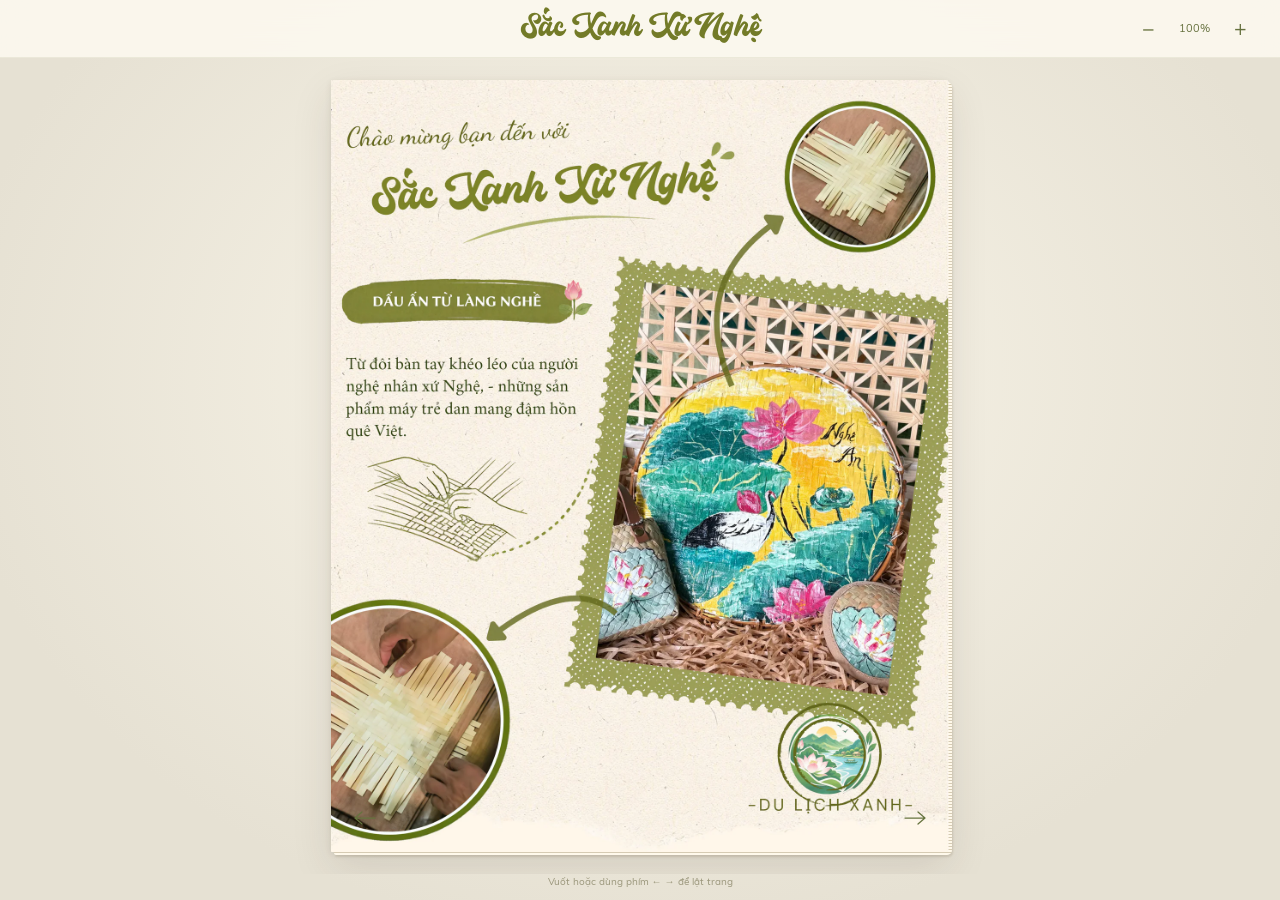
<file: index.html>
<!doctype html>
<html lang="vi">
<head>
  <meta charset="utf-8">
  <meta name="viewport" content="width=device-width, initial-scale=1">
  <meta name="description" content="Sắc Xanh Xứ Nghệ — từ đôi bàn tay người nghệ nhân, những món quà mây tre đan kể chuyện Làng Sen, Cửa Lò, Sông Lam, ví, giặm Nghệ Tĩnh và đồi chè Thanh Chương.">
  <meta name="theme-color" content="#fff7e9">
  <title>Sắc Xanh Xứ Nghệ · Du lịch xanh</title>
  <script>document.documentElement.classList.add("js");</script>
  <link rel="preload" href="assets/fonts/capitaly-script-regular.woff2" as="font" type="font/woff2" crossorigin>
  <link rel="stylesheet" href="fonts.css">
  <link rel="stylesheet" href="styles.css">
  <link rel="stylesheet" href="book.css">
  <script src="script.js" defer></script>
</head>
<body id="dau-trang">
  <a class="skip-link" href="#noi-dung">Đến nội dung</a>
  <header class="site-header">
    <a class="brand" href="#gioi-thieu">Sắc Xanh Xứ Nghệ</a>
    <div class="reader-tools" hidden aria-label="Tỷ lệ hiển thị trang">
      <button id="zoom-out" type="button" aria-label="Thu nhỏ" title="Thu nhỏ">−</button>
      <button id="zoom-reset" type="button" aria-label="Vừa trang" title="Vừa trang"><span id="zoom-level">100%</span></button>
      <button id="zoom-in" type="button" aria-label="Phóng to" title="Phóng to">+</button>
    </div>
  </header>

  <main id="noi-dung" tabindex="-1" aria-label="Sổ tay Sắc Xanh Xứ Nghệ">
    <div class="book-stage" id="book-stage">
      <div class="book-shell">
        <div class="book-pages">
    <section class="chapter" id="gioi-thieu" aria-labelledby="gioi-thieu-title">
      <h1 class="sr-only" id="gioi-thieu-title">Sắc Xanh Xứ Nghệ</h1>
      <img class="chapter-image" src="assets/pages/gioi-thieu.webp?v=8f2fc9e49fa2" width="1440" height="1800" loading="lazy" decoding="async" fetchpriority="high" alt="Giới thiệu bộ sưu tập mây tre đan Sắc Xanh Xứ Nghệ.">
      <div class="page-transcript sr-only"><p>Từ đôi bàn tay khéo léo của người nghệ nhân xứ Nghệ, - những sản phẩm máy trẻ dan mang đậm hồn quê Việt.</p></div>
    </section>

    <section class="chapter" id="lang-sen" aria-labelledby="lang-sen-title">
      <h2 class="sr-only" id="lang-sen-title">Làng Sen quê Bác</h2>
      <img class="chapter-image" src="assets/pages/lang-sen.webp?v=18ce8269ab4f" width="1440" height="1800" loading="lazy" decoding="async" alt="Bộ quà Làng Sen Kim Liên, chân dung Bác Hồ và hoa sen.">
      <div class="page-transcript sr-only"><p>Giữa những dấu ấn làm nên bản sắc xứ Nghệ, Làng Sen Kim Liên luôn giữ một vị trí đặc biệt. Đây là quê hương Chủ tịch Hồ Chí Minh, nơi lưu giữ những ký ức về tuổi thơ của Người và những giá trị truyền thống đã trở thành niềm tự hào của dân tộc Việt Nam. Với hình ảnh những nếp nhà tranh giản dị, hàng tre xanh và ao sen thân thuộc, Làng Sen đã trở thành biểu tượng của một miền quê giàu truyền thống, gắn liền với tình yêu quê hương, đất nước và lòng kính trọng dành cho vị lãnh tụ kính yêu. Lấy cảm hứng từ ý nghĩa đặc biệt đó, Làng Sen Quê Bác được lựa chọn làm một trong những chủ đề của bộ sưu tập Sắc Xanh Xứ Nghệ. Câu chuyện về quê hương Chủ tịch Hồ Chí Minh được chuyển tải vào món quà lưu niệm, giúp những giá trị lịch sử trở nên gần gũi hơn với đời sống thường ngày. Thay vì chỉ dừng lại ở việc tham quan và tìm hiểu một địa danh, du khách có thể mang theo một kỷ niệm gắn với vùng đất mình đã đặt chân đến, đồng thời chia sẻ câu chuyện ý nghĩa ấy với gia đình, bạn bè và những người thân yêu.Thông qua Làng Sen Quê Bác, bộ sưu tập Sắc Xanh Xứ Nghệ mong muốn đưa câu chuyện về quê hương của Người đến gần hơn với du khách, đặc biệt là những người trẻ. Mỗi món quà được mang đi từ Nghệ An sẽ trở thành một cách lưu giữ kỷ niệm, một câu chuyện để kể và một dấu ấn để nhớ về vùng đất này. Bởi giá trị của một món quà lưu niệm không chỉ nằm ở hình thức hay công dụng, mà còn ở những điều ý nghĩa được gửi đến người nhận. Với Làng Sen, đó là tình yêu quê hương, lòng biết ơn và niềm tự hào về một vùng đất đã góp phần làm nên những dấu ấn không thể phai mờ trong lịch sử dân tộc.</p></div>
    </section>

    <section class="chapter" id="cua-lo" aria-labelledby="cua-lo-title">
      <h2 class="sr-only" id="cua-lo-title">Cửa Lò bến nhớ</h2>
      <img class="chapter-image" src="assets/pages/cua-lo.webp?v=8f9869d5c762" width="1440" height="1800" loading="lazy" decoding="async" alt="Bộ quà Biển Cửa Lò trên nền nước biển và giấy màu kem.">
      <div class="page-transcript sr-only"><p>Biển Cửa Lò không chỉ được biết đến bởi bãi cát dài, làn nước trong xanh và vẻ đẹp khoáng đạt của thiên nhiên mà còn bởi nhịp sống bình dị của những con người gắn bó với biển. Qua những chuyến thuyền vươn khơi, hoạt động đánh bắt hải sản và nhịp sinh hoạt của cư dân ven biển, Cửa Lò mang trong mình nét đặc trưng của một vùng biển giàu sức sống. Trải qua thời gian, Cửa Lò đã trở thành một phần trong ký ức của nhiều người, từ những cư dân sinh sống lâu đời bên biển đến những du khách từng có . dịp đặt chân đến nơi đây. Mỗi người có thể lưu giữ một ấn tượng khác nhau về vùng biển này, nhưng tất cả đều góp phần tạo nên hình ảnh một Cửa Lò vừa sôi động, vừa bình dị và gần gũi. Chính những nét đẹp ấy đã trở thành nguồn cảm hứng để hình thành chủ đề Cửa Lò Bến Nhớ trong bộ sưu tập quà lưu niệm Sắc Xanh Xứ Nghệ. Tên gọi Cửa Lò Bến Nhớ mang ý nghĩa về sự gắn bó và lưu luyến đối với một miền biển đã từng ghé qua. Trong bộ sưu tập Sắc Xanh Xứ Nghệ, chủ đề này không chỉ góp thêm sắc màu của biển vào bức tranh quê hương Nghệ An mà còn lưu giữ một nét văn hóa đặc trưng của miền đất ven biển.</p></div>
    </section>

    <section class="chapter" id="song-lam" aria-labelledby="song-lam-title">
      <h2 class="sr-only" id="song-lam-title">Dấu ấn Sông Lam</h2>
      <img class="chapter-image" src="assets/pages/song-lam.webp?v=38f913f8272a" width="1440" height="1800" loading="lazy" decoding="async" alt="Bộ quà Sông Lam cùng núi, thuyền và hoa văn trống đồng.">
      <div class="page-transcript sr-only"><p>Trên dải đất Nghệ An, sông Lam không chỉ là một dòng sông gắn liền với cảnh quan thiên nhiên mà còn là biểu tượng thân thuộc trong đời sống và tâm thức của người dân xứ Nghệ. Dòng sông bắt nguồn từ núi rừng, chảy qua những miền quê, bồi đắp phù sa cho ruộng đồng và nuôi dưỡng cuộc sống của bao thế hệ. Qua năm tháng, sông Lam đã chứng kiến những đổi thay của quê hương, gắn bó với hoạt động lao động, sinh hoạt và những kỷ niệm bình dị của người dân hai bên bờ. Bởi vậy, đối với nhiều người, sông Lam không đơn thuần là một địa danh mà còn là hình ảnh đại diện cho quê hương, nơi lưu giữ những tình cảm thân thương và ký ức khó phai.Điều làm nên ý nghĩa đặc biệt của sông Lam chính là sự gắn bó bền chặt giữa dòng sông với con người và văn hóa xứ Nghệ. Dòng nước ấy đã đi vào lời ca, câu chuyện dân gian và đời sống thường ngày, trở thành một phần trong ký ức của những người sinh ra và lớn lên trên mảnh đất này. Dù cuộc sống có nhiều đổi thay, sông Lam vẫn giữ vị trí riêng trong lòng người dân Nghệ An, gợi nhắc về quê nhà, về những năm tháng gắn bó và tình cảm dành cho nơi mình thuộc về. Chính sự gần gũi ấy đã khiến dòng sông trở thành một trong những biểu tượng tiêu biểu khi nhắc đến bản sắc xứ Nghệ.Từ tình cảm và ý nghĩa đó, Dấu ấn sông Lam ra đời như một món quà lưu niệm mang câu chuyện về dòng sông quê hương đến gần hơn với du khách. Không chỉ lưu lại kỷ niệm về một chuyến đi, món quà còn giúp người nhận hiểu thêm về một biểu tượng văn hóa của Nghệ An và tình cảm sâu nặng của người dân dành cho quê hương.</p></div>
    </section>

    <section class="chapter" id="vi-giam" aria-labelledby="vi-giam-title">
      <h2 class="sr-only" id="vi-giam-title">Ví Dặm tình ca</h2>
      <img class="chapter-image" src="assets/pages/vi-giam.webp?v=b8a3b7caf146" width="1440" height="1800" loading="lazy" decoding="async" alt="Bộ quà Ví Dặm, nốt nhạc và hoa trên nền giấy xanh.">
      <div class="page-transcript sr-only"><p>Trong đời sống văn hóa của người dân Nghệ An và Hà Tĩnh, dân ca Ví, Dặm từ lâu đã trở thành một nét đẹp không thể tách rời. Những câu hát mộc mạc được cất lên trong lao động, sinh hoạt và những dịp gặp gỡ đã thể hiện tâm hồn chân thành, tình cảm sâu nặng cùng cách ứng xử giàu nghĩa tình của con người xứ Nghệ. Qua lời ca, người dân gửi gắm tình yêu quê hương, tình cảm gia đình, tình yêu đôi lứa và những tâm tư trong cuộc sống thường ngày. Không cầu kỳ về ngôn từ hay giai điệu, Ví, Dặm chinh phục người nghe bằng sự gần gũi, sâu lắng và nét riêng khó trộn lẫn. Lấy cảm hứng từ di sản văn hóa đặc biệt ấy, Ví, Dặm Tình Ca được hình thành như một món quà lưu niệm mang theo âm hưởng và tình cảm của quê hương Nghệ An. Nếu lời ca được lưu truyền qua giọng hát thì câu chuyện về Ví, Dặm có thể tiếp tục đến với nhiều người qua những món quà gần gũi trong cuộc sống. Đây cũng là cách đưa một di sản văn hóa đến gần hơn với du khách, đặc biệt là thế hệ trẻ, để những người chưa có dịp tìm hiểu có thể biết đến và thêm yêu nét đẹp nghệ thuật dân gian của quê hương.Ví, Dặm Tình Ca mang thông điệp về sự trân trọng và tiếp nối những giá trị văn hóa truyền thống. Mỗi món quà không chỉ lưu giữ kỷ niệm về vùng đất Nghệ An mà còn góp phần kể tiếp câu chuyện về những làn điệu dân ca đã nuôi dưỡng tâm hồn bao thế hệ người dân xứ Nghệ. Để dù ở bất cứ nơi đâu, tiếng hát quê hương vẫn luôn được nhớ đến, gìn giữ và ngânvang trong đời sống hôm nay</p></div>
    </section>

    <section class="chapter" id="thanh-chuong" aria-labelledby="thanh-chuong-title">
      <h2 class="sr-only" id="thanh-chuong-title">Đồi chè Thanh Chương</h2>
      <img class="chapter-image" src="assets/pages/thanh-chuong.webp" width="1440" height="1800" loading="lazy" decoding="async" alt="Đồi chè Thanh Chương với núi xanh, tách trà và bộ quà mây tre đan trên nền cảnh đồi chè.">
      <div class="page-transcript sr-only"><p>Giữa vùng đất Nghệ An đầy nắng gió, những đồi chè xanh trải dài trên các hòn đảo nhỏ giữa lòng hồ Cầu Cau, Thanh Chương đã tạo nên một cảnh quan đặc trưng, vừa khoáng đạt vừa yên bình. Những đồi chè không chỉ mang đến vẻ đẹp riêng cho vùng đất này mà còn gắn liền với hoạt động sản xuất và sinh kế của người dân địa phương. Đằng sau mỗi mùa chè là sự cần cù, kinh nghiệm canh tác và quá trình lao động bền bỉ của người trồng chè. Chính sự gắn bó giữa con người với đất đai đã góp phần tạo nên hương vị chè đặc trưng, đồng thời làm nên nét riêng trong đời sống kinh tế và văn hóa của Thanh Chương.</p>
          <p>Hương chè Thanh Chương được lấy cảm hứng từ giá trị cảnh quan và nông nghiệp đặc trưng ấy. Bộ sản phẩm hướng đến việc giới thiệu một vùng đất không chỉ có vẻ đẹp thiên nhiên mà còn có những sản phẩm nông nghiệp gắn bó mật thiết với cuộc sống người dân. Qua đó, hình ảnh đồi chè Thanh Chương được gửi gắm trong một món quà lưu niệm mang dấu ấn địa phương, giúp du khách hiểu thêm về thành quả lao động và những giá trị được tạo nên từ chính mảnh đất này.</p>
          <p>Không đơn thuần là món quà lưu giữ kỷ niệm về một điểm đến, Hương chè Thanh Chương còn truyền tải thông điệp trân trọng thiên nhiên, người lao động và những sản vật quê hương. Sản phẩm góp phần đưa hình ảnh vùng chè đến gần hơn với du khách, đồng thời mở ra cách giới thiệu nông sản địa phương thông qua các sản phẩm quà tặng du lịch. Mỗi món quà vì thế không chỉ gợi nhớ về một vùng đất xanh mà còn mang theo câu chuyện về sự cần cù, tình yêu lao động và giá trị quê hương được tạo dựng qua nhiều thế hệ.</p></div>
    </section>
        </div>
        <div class="book-page-controls" hidden>
          <button class="page-arrow page-arrow-previous" id="previous-page" type="button" aria-label="Trang trước" title="Trang trước"><svg width="28" height="20" viewBox="0 0 28 20" fill="none" aria-hidden="true"><path d="M24 10H4m7-6-7 6 7 6" stroke="currentColor" stroke-width="1.25" stroke-linecap="round" stroke-linejoin="round"/></svg></button>
          <button class="page-arrow page-arrow-next" id="next-page" type="button" aria-label="Trang sau" title="Trang sau"><svg width="28" height="20" viewBox="0 0 28 20" fill="none" aria-hidden="true"><path d="M4 10h20m-7-6 7 6-7 6" stroke="currentColor" stroke-width="1.25" stroke-linecap="round" stroke-linejoin="round"/></svg></button>
        </div>
      </div>
    </div>
    <p id="page-status" class="sr-only" role="status" aria-live="polite" aria-atomic="true"></p>
    <p class="reader-hint" hidden>Vuốt hoặc dùng phím ← → để lật trang</p>
  </main>
</body>
</html>
</file>
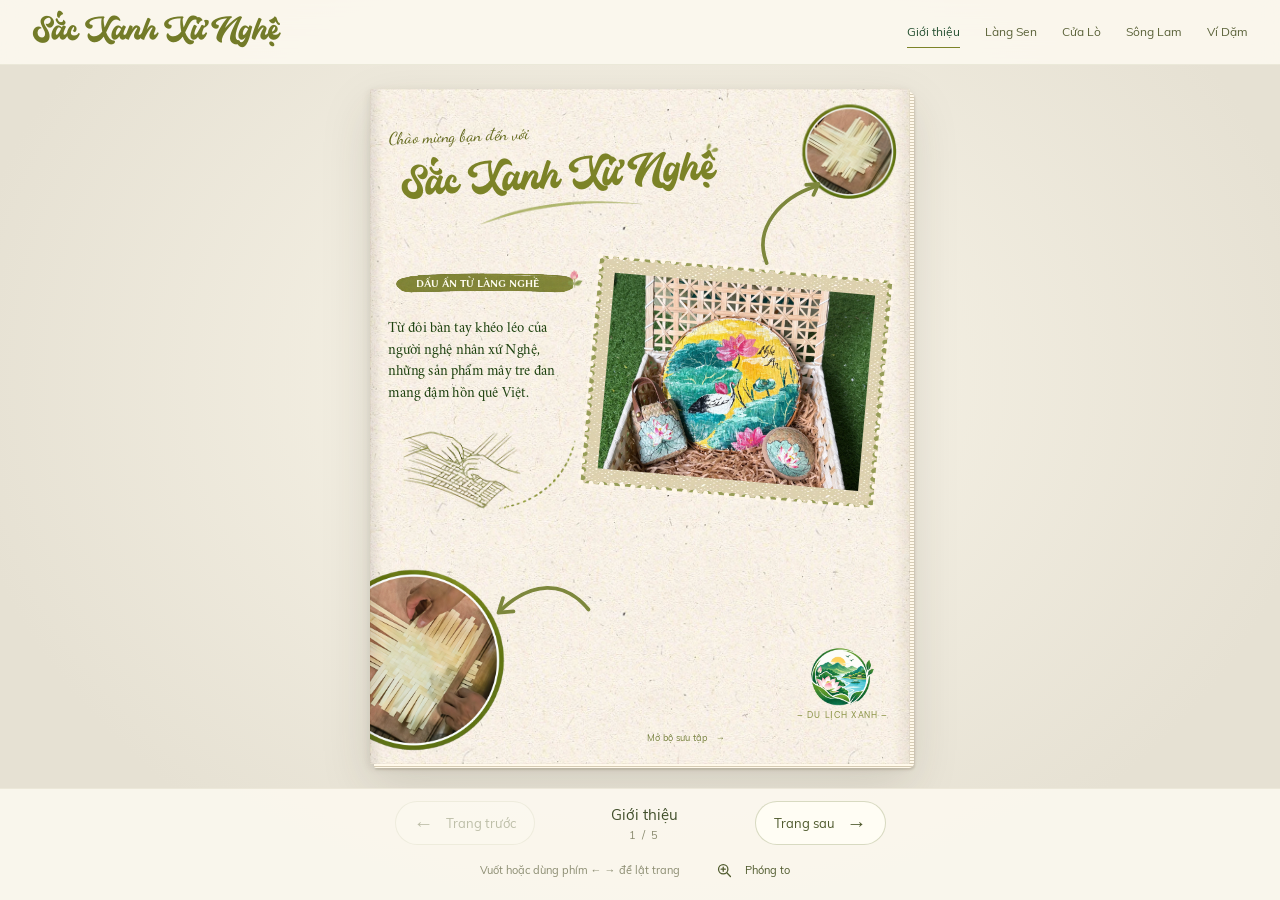
<file: qr-landing/index.html>
<!doctype html>
<html lang="vi">
<head>
  <meta charset="utf-8">
  <meta name="viewport" content="width=device-width, initial-scale=1">
  <meta name="description" content="Sắc Xanh Xứ Nghệ — từ đôi bàn tay người nghệ nhân, những món quà mây tre đan kể chuyện Làng Sen, Cửa Lò, Sông Lam và ví, giặm Nghệ Tĩnh.">
  <meta name="theme-color" content="#fff7e9">
  <title>Sắc Xanh Xứ Nghệ · Du lịch xanh</title>
  <link rel="preload" href="assets/fonts/capitaly-script-regular.woff2" as="font" type="font/woff2" crossorigin>
  <link rel="stylesheet" href="fonts.css">
  <link rel="stylesheet" href="styles.css">
  <link rel="stylesheet" href="book.css">
  <script src="script.js" defer></script>
</head>
<body id="dau-trang">
  <a class="skip-link" href="#noi-dung">Đến nội dung</a>
  <header class="site-header">
    <a class="brand" href="#gioi-thieu">Sắc Xanh Xứ Nghệ</a>
    <nav aria-label="Khám phá bộ sưu tập">
      <a href="#gioi-thieu">Giới thiệu</a>
      <a href="#lang-sen">Làng Sen</a>
      <a href="#cua-lo">Cửa Lò</a>
      <a href="#song-lam">Sông Lam</a>
      <a href="#vi-giam">Ví Dặm</a>
    </nav>
  </header>

  <main id="noi-dung" tabindex="-1" aria-label="Sổ tay Sắc Xanh Xứ Nghệ">
    <div class="book-stage" id="book-stage">
      <div class="book-shell">
        <div class="book-pages">
    <section class="chapter cover" id="gioi-thieu" aria-labelledby="tieu-de">
      <div class="cover-inner">
        <div class="cover-heading">
          <p class="welcome">Chào mừng bạn đến với</p>
          <h1 id="tieu-de">Sắc Xanh Xứ Nghệ<img class="title-leaves" src="assets/canva/MAHaEDpcleM.webp" alt="" aria-hidden="true" ></h1>
          <img class="title-underline" src="assets/canva/MAHaEOuDZXc.webp" alt="" aria-hidden="true" >
        </div>
        <img class="craft-circle craft-top" src="assets/canva/MAHaEHDceh4.webp" alt="Những nan tre được xếp đan thủ công"  >
        <svg class="curve-arrow arrow-top" viewBox="0 0 150 200" aria-hidden="true"><path d="M30 190C-5 114 55 45 128 17" fill="none" stroke="currentColor" stroke-width="8" stroke-linecap="round"/><path d="m107 15 27-4-10 25" fill="none" stroke="currentColor" stroke-width="8" stroke-linecap="round" stroke-linejoin="round"/></svg>
        <div class="cover-body">
          <div class="cover-copy">
            <h2 class="brush-title"><img class="" src="assets/canva/MAHaEA3vwfk.webp" alt="" aria-hidden="true" ><span>Dấu ấn từ làng nghề</span><img class="brush-lotus" src="assets/canva/MAHaEMy5ISM.webp" alt="" aria-hidden="true" ></h2>
            <p>Từ đôi bàn tay khéo léo của người nghệ nhân xứ Nghệ, những sản phẩm mây tre đan mang đậm hồn quê Việt.</p>
            <div class="weaving-drawing">
              <img class="weaving-hands" src="assets/canva/MAHaEOCz07c.webp" alt="" aria-hidden="true" >
              <img class="dotted-curve" src="assets/canva/MAHaEI7VfzY.webp" alt="" aria-hidden="true" >
            </div>
          </div>
          <figure class="cover-product">
            <div class="postage-frame"><img class="hero-photo" src="assets/canva/MAHaEPTW_1Y.webp" width="1600" height="1200" alt="Bộ quà mây tre đan vẽ hoa sen và chim trắng, gồm mẹt tre, túi và móc khóa" fetchpriority="high"></div>
          </figure>
        </div>
        <div class="green-signature"><img class="green-logo" src="assets/canva/MAHZ-qsa4E4.webp" alt="Biểu trưng du lịch xanh với núi, sông và hoa sen"  ><p>– DU LỊCH XANH –</p></div>
        <a class="scroll-cue" href="#lang-sen">Mở bộ sưu tập <span aria-hidden="true">→</span></a>
      </div>
      <img class="craft-circle craft-bottom" src="assets/canva/MAHaEHw48ig.webp" width="800" height="1099" alt="Bàn tay người thợ đang đan nan tre">
      <svg class="curve-arrow arrow-bottom" viewBox="0 0 200 90" aria-hidden="true"><path d="M190 58C142 5 80 10 25 68" fill="none" stroke="currentColor" stroke-width="7" stroke-linecap="round"/><path d="m28 45-7 28 28-4" fill="none" stroke="currentColor" stroke-width="7" stroke-linecap="round" stroke-linejoin="round"/></svg>
    </section>

    <section class="chapter lotus" id="lang-sen" aria-labelledby="lang-sen-title">
      <div class="lotus-inner" id="bo-suu-tap">
        <div class="lotus-paper">
          <header class="lotus-heading">
            <h2 id="lang-sen-title"><span>Làng Sen</span><span>Quê Bác</span></h2>
            <img class="uncle-ho" src="assets/canva/MAHaEYLS-w4.webp" alt="Chân dung Chủ tịch Hồ Chí Minh"  loading="lazy">
          </header>
          <div class="story-copy lotus-copy"><p>Làng Sen Kim Liên với những mái nhà giản dị, hàng tre xanh và ao sen hồng từ lâu đã trở thành hình ảnh thân thuộc của quê hương Nghệ An. Đây không chỉ là quê hương Chủ tịch Hồ Chí Minh mà còn là nơi lưu giữ những giá trị văn hóa và truyền thống tốt đẹp của người Việt.</p>
          <p>Lấy cảm hứng từ vẻ đẹp ấy, bộ sản phẩm Làng Sen Kim Liên thuộc bộ sưu tập “Sắc Xanh Xứ Nghệ” ra đời nhằm đưa hình ảnh quê hương đến gần hơn với du khách. Trên chiếc mẹt tre là khung cảnh ngôi nhà quê bên hồ sen, kết hợp cùng chiếc túi và móc khóa hình nón được trang trí đồng điệu, tạo nên bộ quà lưu niệm mang đậm dấu ấn văn hóa Việt Nam.</p>
          <p>Điểm đặc biệt của sản phẩm là sự kết hợp giữa hình ảnh Làng Sen và chất liệu mây tre đan truyền thống. Những vật liệu gần gũi với thiên nhiên được người thợ khéo léo tạo hình, vừa có giá trị thẩm mỹ, vừa có thể sử dụng hoặc trưng bày trong đời sống hằng ngày.</p>
          <p>Không chỉ là món quà lưu niệm, bộ sản phẩm còn góp phần quảng bá văn hóa địa phương, tôn vinh nghề thủ công truyền thống và khuyến khích du lịch gắn với thiên nhiên. Qua từng đường đan và hình ảnh hoa sen, “Sắc Xanh Xứ Nghệ” mong muốn gửi đến du khách một món quà giản dị nhưng ý nghĩa, giúp lưu giữ những ký ức đẹp về quê Bác và vùng đất Nghệ An thân thương.</p></div>
          <div class="lotus-garden">
            <img loading="lazy" decoding="async" class="lotus-stem" src="assets/canva/MAHYveLmNj0.webp" alt="" aria-hidden="true" >
            <img loading="lazy" decoding="async" class="lotus-grove" src="assets/canva/MAGCLH4V1mw.webp" alt="" aria-hidden="true" >
            <img loading="lazy" decoding="async" class="lotus-bloom" src="assets/canva/MAHYvYTMCqE.webp" alt="" aria-hidden="true" >
            <img class="lotus-product" src="assets/canva/MAHaEpzSka8.webp" alt="Bộ quà Làng Sen Kim Liên với mẹt tre, túi và móc khóa vẽ nhà Bác bên ao sen"  loading="lazy">
          </div>
        </div>
        <img loading="lazy" decoding="async" class="cloud cloud-left" src="assets/canva/MAF5i_Z4UOg.webp" alt="" aria-hidden="true" >
        <img loading="lazy" decoding="async" class="cloud cloud-right" src="assets/canva/MAF5i_Z4UOg.webp" alt="" aria-hidden="true" >
      </div>
    </section>

    <section class="chapter coast" id="cua-lo" aria-labelledby="cua-lo-title">
      <div class="coast-inner">
        <div class="coast-crown" aria-hidden="true">
          <img loading="lazy" decoding="async" class="lotus-hills" src="assets/canva/MAHaEOR0Dnc.webp" alt="" aria-hidden="true" >
          <img loading="lazy" decoding="async" class="coast-tray" src="assets/canva/MAHaEiXzqPc.webp" alt="" aria-hidden="true" >
        </div>
        <div class="coast-paper">
          <div class="coast-aside">
            <h2 id="cua-lo-title">Cửa Lò<br><span>Bến nhớ</span></h2>
            <img class="coast-product" src="assets/canva/MAHaELE6ARw.webp" width="1600" height="1200" alt="Bộ quà Biển Cửa Lò, mẹt tre vẽ biển xanh, thuyền và bờ cát" loading="lazy">
          </div>
          <div class="coast-divider" aria-hidden="true"><img loading="lazy" decoding="async" class="divider-lotus" src="assets/canva/MAHaEOgdceY.webp" alt="" aria-hidden="true" ></div>
          <div class="story-copy coast-copy"><p>Biển Cửa Lò với bãi cát dài, làn nước xanh và những con thuyền vươn khơi là hình ảnh đặc trưng của quê hương Nghệ An. Không chỉ là điểm đến nghỉ dưỡng, nơi đây còn gắn liền với cuộc sống bình dị của người dân miền biển.</p>
          <p>Lấy cảm hứng từ vẻ đẹp ấy, bộ sản phẩm Biển Cửa Lò thuộc bộ sưu tập “Sắc Xanh Xứ Nghệ” tái hiện khung cảnh biển xanh, bờ cát vàng, hàng dừa và những con thuyền nhỏ. Hình ảnh được thể hiện trên mẹt tre, túi mây tre đan và móc khóa hình nón, tạo nên bộ quà lưu niệm mang đậm dấu ấn vùng biển.</p>
          <p>Sản phẩm không chỉ gợi nhớ những kỷ niệm bên biển mà còn gửi gắm thông điệp bảo vệ môi trường, giữ gìn cảnh quan và hạn chế rác thải nhựa. Với chất liệu thủ công gần gũi thiên nhiên, bộ quà tặng mong muốn đưa vẻ đẹp Cửa Lò đến gần hơn với du khách, lưu giữ những ký ức đáng nhớ về biển quê hương.</p></div>
        </div>
        <img loading="lazy" decoding="async" class="coast-ribbon" src="assets/canva/MAHaEErtjIc.webp" alt="" aria-hidden="true" >
        <img loading="lazy" decoding="async" class="coast-lotus-outline" src="assets/canva/MAHaEE1nE3Q.webp" alt="" aria-hidden="true" >
      </div>
    </section>

    <section class="chapter river" id="song-lam" aria-labelledby="song-lam-title">
      <div class="river-inner">
        <div class="drum-pattern" aria-hidden="true"><img loading="lazy" decoding="async" class="" src="assets/canva/MAHYuHoZuBk.webp" alt="" aria-hidden="true" ><img loading="lazy" decoding="async" class="" src="assets/canva/MAHYuO34iAs.webp" alt="" aria-hidden="true" ></div>
        <img loading="lazy" decoding="async" class="bamboo bamboo-left" src="assets/canva/MAHYuIn7LFo.webp" alt="" aria-hidden="true" >
        <img loading="lazy" decoding="async" class="bamboo bamboo-right" src="assets/canva/MAHYuMUtFYo.webp" alt="" aria-hidden="true" >
        <div class="river-content">
          <h2 id="song-lam-title">Dấu ấn Sông Lam</h2>
          <div class="story-copy river-copy"><p>Sông Lam từ lâu đã gắn bó với đời sống người dân xứ Nghệ, bồi đắp phù sa cho ruộng đồng và lưu giữ ký ức của nhiều thế hệ. Dòng sông không chỉ là cảnh quan quen thuộc mà còn tượng trưng cho tình yêu quê hương và những kỷ niệm bình dị.</p>
          <p>Từ cảm hứng ấy, bộ sản phẩm Sông Lam Nghệ An thuộc bộ sưu tập “Sắc Xanh Xứ Nghệ” tái hiện dòng sông giữa núi đồi, ánh hoàng hôn và những con thuyền nhỏ. Hình ảnh được thể hiện trên mẹt tre, túi mây tre đan và móc khóa hình nón, tạo nên bộ quà lưu niệm mang nét đẹp yên bình của quê hương.</p>
          <p>Chất liệu tre và mây được sử dụng trong bộ sản phẩm có nguồn gốc từ làng nghề mây tre đan xã Nghi Thái. Dưới bàn tay người thợ, những nguyên liệu tự nhiên được xử lý, uốn, đan và hoàn thiện thành các sản phẩm mang tính ứng dụng cao. Nghề đan lát tại Nghi Thái không chỉ tạo ra những vật dụng gần gũi mà còn lưu giữ kỹ năng thủ công, nếp sống và giá trị văn hóa của làng quê Nghệ An.</p>
          <p>So với các sản phẩm lưu niệm làm từ nhựa hoặc vật liệu khó phân hủy, mây tre đan có độ bền sử dụng tốt, có thể dùng để đựng đồ, trang trí hoặc làm vật dụng hằng ngày. Qua đó, món quà không chỉ mang giá trị kỷ niệm mà còn khuyến khích việc lựa chọn sản phẩm tự nhiên, sử dụng lâu dài và góp phần hỗ trợ nghề thủ công địa phương.</p>
          <p>Sản phẩm kết hợp chất liệu thủ công truyền thống của Nghi Thái với hình ảnh Sông Lam, giúp du khách lưu giữ những kỷ niệm về Nghệ An theo cách gần gũi và ý nghĩa hơn. Qua đó, “Sắc Xanh Xứ Nghệ” mong muốn lan tỏa tình yêu quê hương, sự trân trọng văn hóa và ý thức gìn giữ cảnh quan thiên nhiên.</p></div>
        </div>
        <div class="river-landscape">
          <img loading="lazy" decoding="async" class="river-scene" src="assets/canva/MAHaEt-h7qM.webp" alt="" aria-hidden="true" >
          <img loading="lazy" decoding="async" class="river-ribbon" src="assets/canva/MAHaEqA81xA.webp" alt="" aria-hidden="true" >
          <img loading="lazy" decoding="async" class="river-lotus-left" src="assets/canva/MAHaEnb2Y_Y.webp" alt="" aria-hidden="true" >
          <img loading="lazy" decoding="async" class="river-lotus-right" src="assets/canva/MAHaEjECM3A.webp" alt="" aria-hidden="true" >
          <img class="river-product" src="assets/canva/MAHaEidQmgQ.webp" alt="Bộ quà Sông Lam với cảnh núi đồi, hoàng hôn và thuyền trên sông"  loading="lazy">
        </div>
      </div>
    </section>

    <section class="chapter folk" id="vi-giam" aria-labelledby="vi-giam-title">
      <div class="folk-inner">
        <img loading="lazy" decoding="async" class="blossom blossom-top" src="assets/canva/MAHaEhp98PA.webp" alt="" aria-hidden="true" >
        <article class="folk-paper">
          <header class="folk-heading">
            <img class="folk-product" src="assets/canva/MAHaEg9PXoU.webp" alt="Bộ quà Ví Dặm xứ Nghệ minh họa đôi trai gái trong trang phục truyền thống"  loading="lazy">
            <h2 id="vi-giam-title">Ví Dặm<br>Tình ca</h2>
            <img loading="lazy" decoding="async" class="music-notes" src="assets/canva/MAEudmx1zPk.webp" alt="" aria-hidden="true" >
          </header>
          <div class="story-copy folk-copy"><p>Dân ca ví, giặm từ lâu đã trở thành một phần không thể thiếu trong đời sống văn hóa của người dân Nghệ An và Hà Tĩnh. Những câu hát mộc mạc chứa đựng tình yêu quê hương, tình cảm gia đình và tâm hồn chân thành của con người xứ Nghệ. Năm 2014, dân ca ví, giặm Nghệ Tĩnh được UNESCO ghi danh là Di sản văn hóa phi vật thể đại diện của nhân loại.</p>
          <p>Lấy cảm hứng từ di sản ấy, bộ sản phẩm Ví, giặm Nghệ Tĩnh thuộc bộ sưu tập “Sắc Xanh Xứ Nghệ” khắc họa hình ảnh đôi trai gái trong trang phục truyền thống, kết hợp cùng nốt nhạc và khung cảnh quê hương trên mẹt tre, túi mây tre đan và móc khóa hình nón.</p>
          <p>Các sản phẩm được làm từ tre và mây tự nhiên có nguồn gốc từ làng nghề mây tre đan xã Nghi Thái. Tại làng nghề, người thợ sử dụng những kỹ thuật truyền thống để chẻ, vót, phơi, uốn và đan nguyên liệu thành các sản phẩm thủ công. Mỗi sản phẩm là kết quả của sự khéo léo, kiên trì và kinh nghiệm được gìn giữ qua thời gian.</p>
          <p>Việc kết hợp hình ảnh dân ca ví, giặm với sản phẩm mây tre đan Nghi Thái tạo nên sự gặp gỡ giữa hai giá trị văn hóa của Nghệ An: di sản nghệ thuật dân gian và nghề thủ công truyền thống. Nếu lời ca được lưu truyền qua giọng hát, thì kỹ nghệ đan lát được tiếp nối qua đôi bàn tay người thợ.</p>
          <p>Sản phẩm là sự kết hợp giữa giá trị văn hóa và nghề thủ công truyền thống, góp phần đưa dân ca ví, giặm đến gần hơn với du khách, đặc biệt là thế hệ trẻ. Qua từng đường đan và hình ảnh, “Sắc Xanh Xứ Nghệ” mong muốn lưu giữ lời ca quê hương, khơi gợi niềm tự hào văn hóa và lan tỏa những giá trị di sản qua những món quà giản dị, thân thiện với môi trường.</p></div>
          <div class="music-staff" aria-hidden="true"><img loading="lazy" decoding="async" src="assets/canva/MAEBYEU7kVw.webp" alt=""></div>
        </article>
        <img loading="lazy" decoding="async" class="blossom blossom-bottom" src="assets/canva/MAHaEomOD2Q.webp" alt="" aria-hidden="true" >
      </div>
      <footer class="site-footer"><a href="#gioi-thieu">Sắc Xanh Xứ Nghệ</a><a href="#dau-trang">Về đầu trang ↑</a></footer>
    </section>
        </div>
      </div>
    </div>
  </main>
  <footer class="book-toolbar" hidden>
    <div class="book-pagination">
      <button class="turn-button" id="previous-page" type="button" aria-label="Trang trước"><span aria-hidden="true">←</span><span class="button-label">Trang trước</span></button>
      <div class="page-status" role="status" aria-live="polite" aria-atomic="true"><span id="page-title">Giới thiệu</span><span id="page-number">1 / 5</span></div>
      <button class="turn-button" id="next-page" type="button" aria-label="Trang sau"><span class="button-label">Trang sau</span><span aria-hidden="true">→</span></button>
    </div>
    <div class="book-tools">
      <span class="turn-hint">Vuốt hoặc dùng phím ← → để lật trang</span>
      <button class="zoom-button" id="zoom-page" type="button" aria-pressed="false"><svg width="17" height="17" viewBox="0 0 20 20" fill="none" aria-hidden="true"><circle cx="8.5" cy="8.5" r="5.5" stroke="currentColor" stroke-width="1.5"/><path d="m13 13 4 4M6 8.5h5M8.5 6v5" stroke="currentColor" stroke-width="1.5" stroke-linecap="round"/></svg><span>Phóng to</span></button>
    </div>
  </footer>
</body>
</html>
</file>
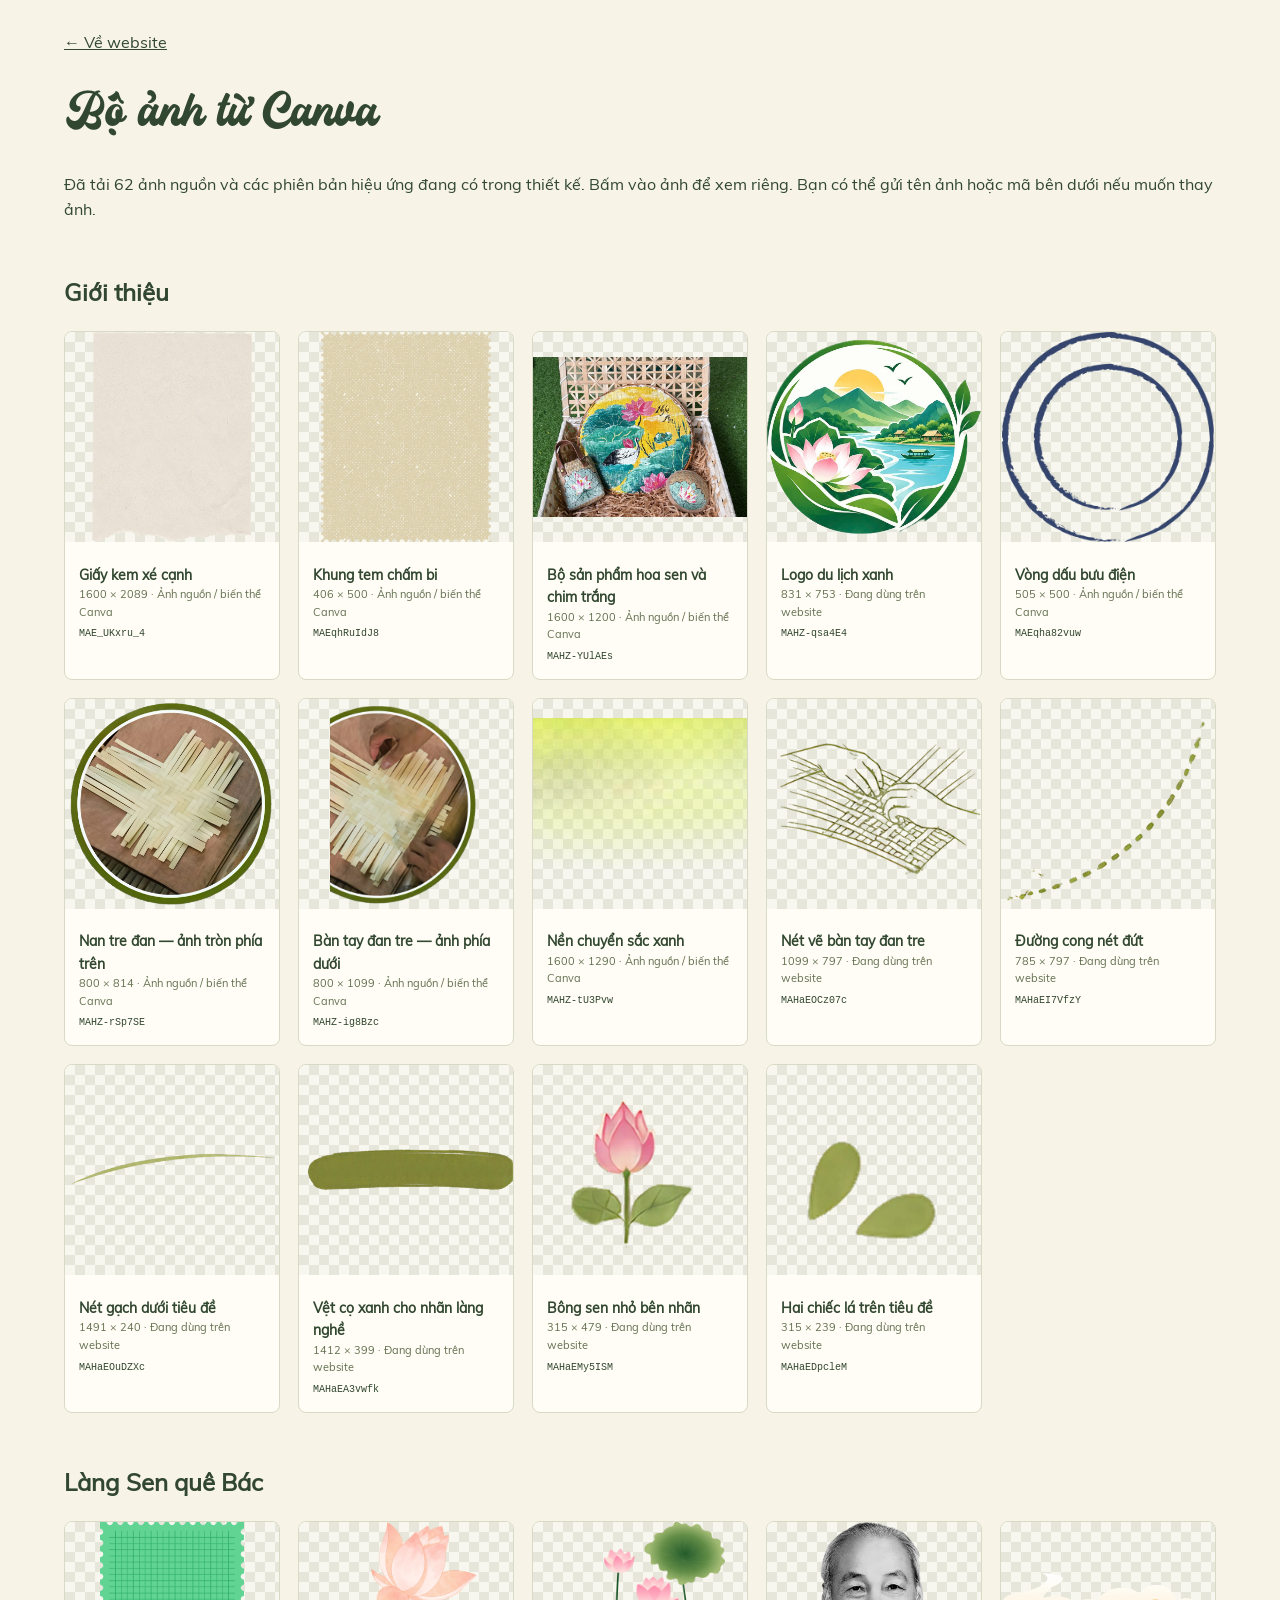
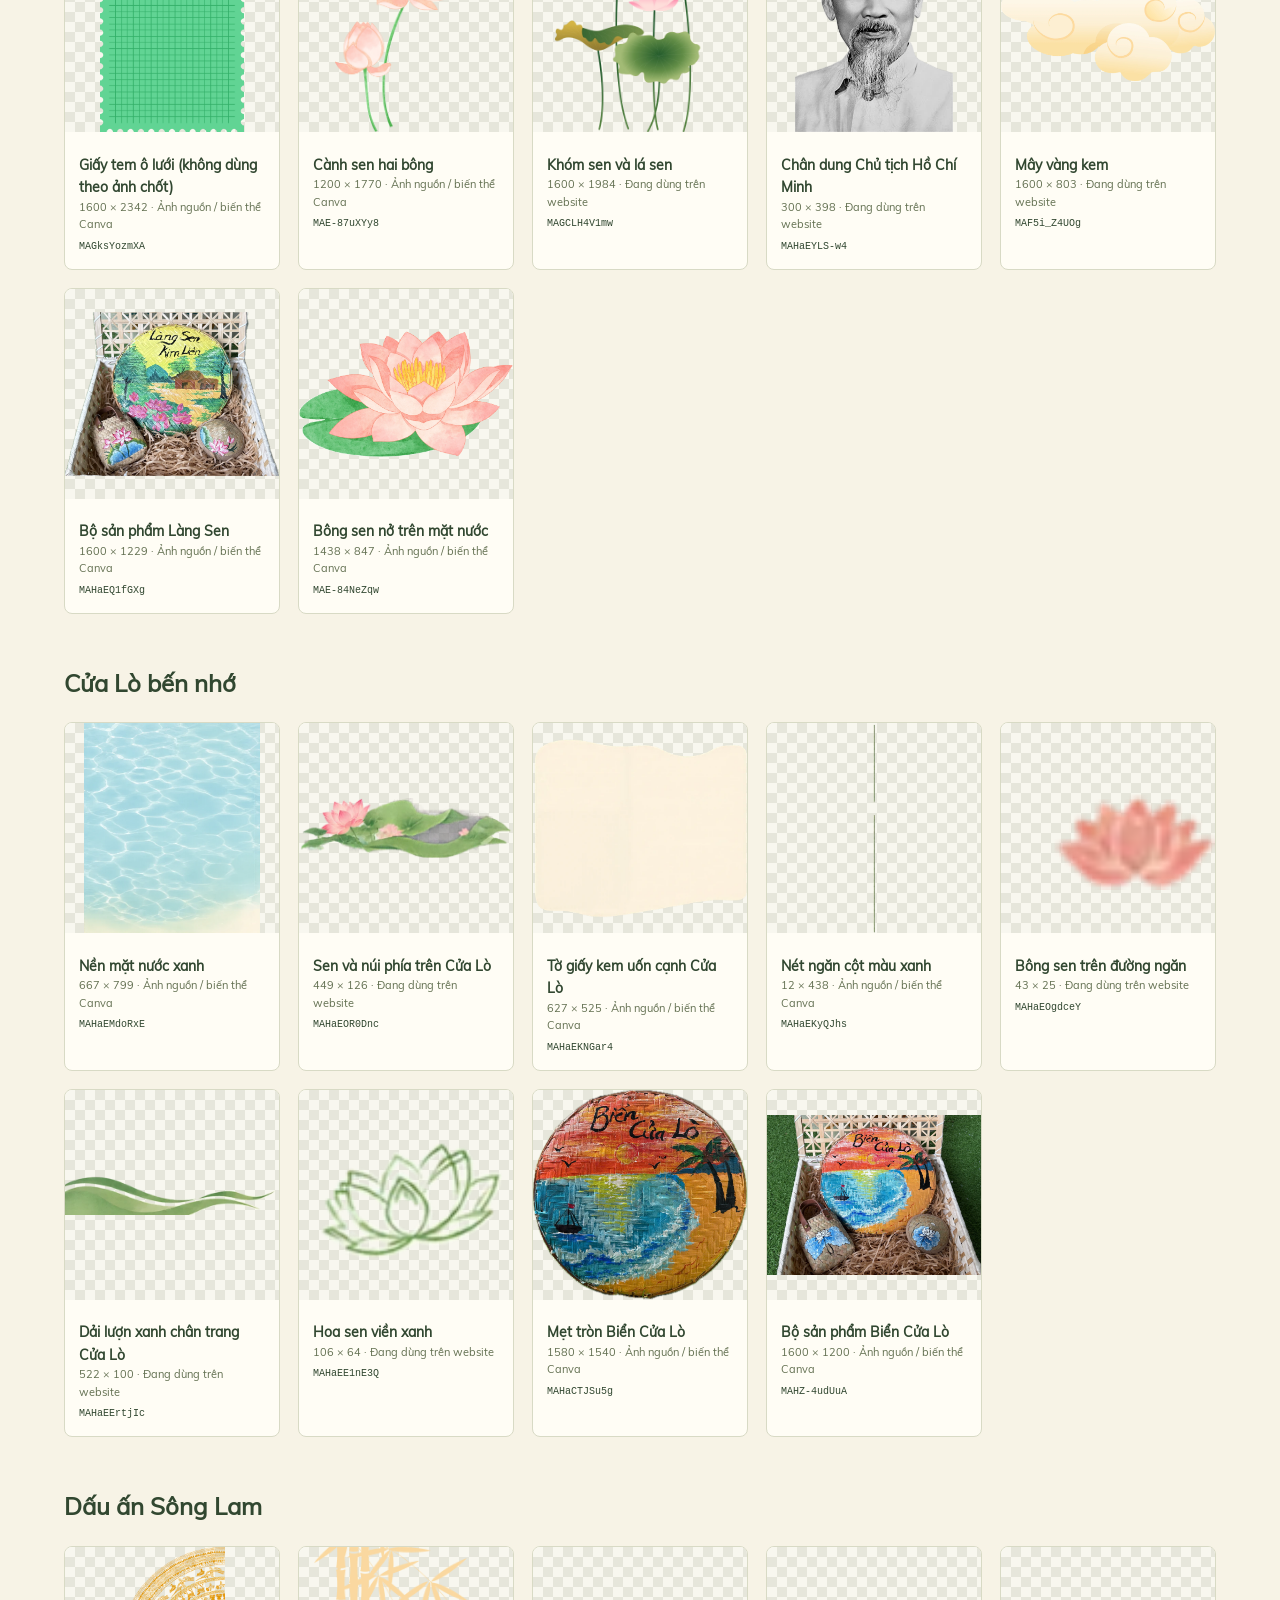
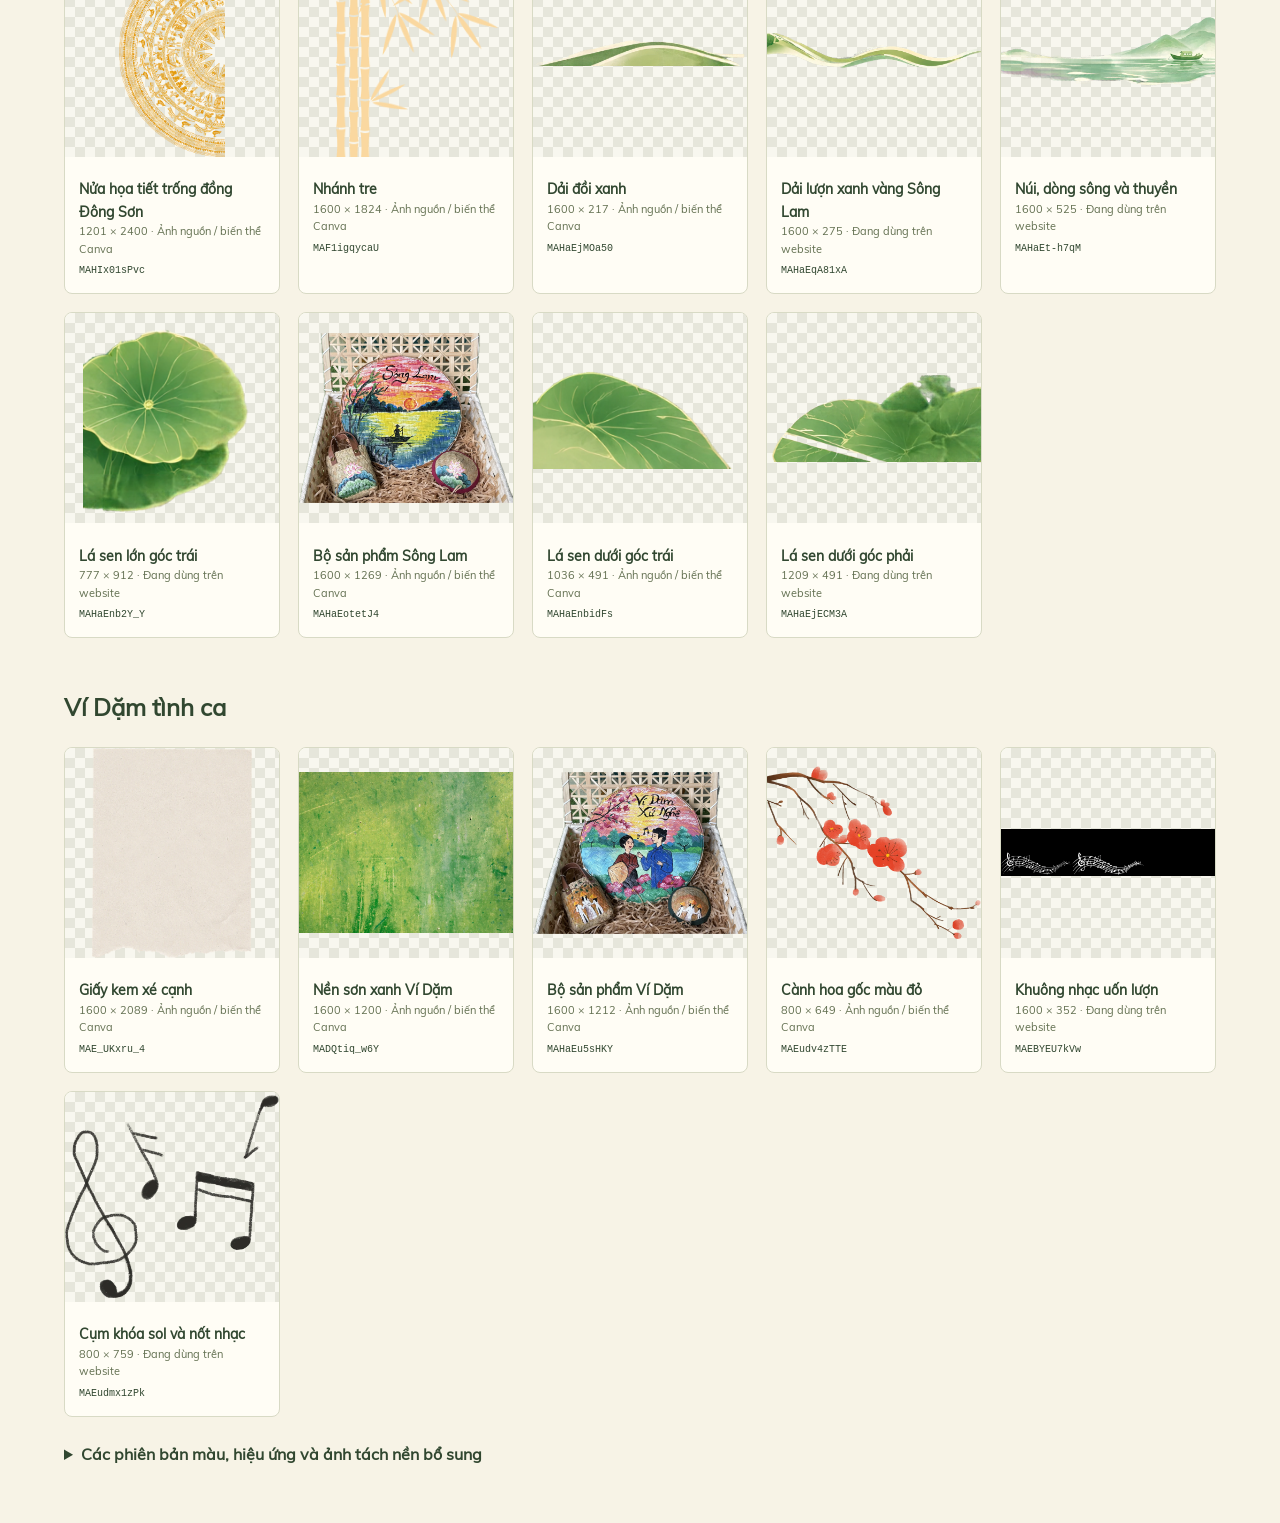
<file: qr-landing/anh-canva.html>
<!doctype html><html lang="vi"><head><meta charset="utf-8"><meta name="viewport" content="width=device-width,initial-scale=1"><title>Ảnh nguồn Canva · Sắc Xanh Xứ Nghệ</title><link rel="stylesheet" href="fonts.css"><style>*{box-sizing:border-box}body{margin:0;background:#f7f3e6;color:#314730;font:16px/1.6 Muli,Arial,sans-serif}main{max-width:1200px;margin:auto;padding:30px 24px}a{color:inherit}h1{font:44px/1.3 "Capitaly Script",cursive}h2{margin-top:50px;font-size:24px}.grid{display:grid;grid-template-columns:repeat(auto-fill,minmax(210px,1fr));gap:18px}figure{margin:0;background:#fffdf5;border:1px solid #d8dac5;border-radius:8px;overflow:hidden}figure img{width:100%;height:210px;object-fit:contain;background:repeating-conic-gradient(#e6e6db 0% 25%,#f8f7ef 0% 50%) 0 0/20px 20px}figcaption{padding:14px}strong,small,code{display:block}strong{font-size:14px}small{font-size:11px;color:#626f50}code{font-size:10px;margin-top:5px}summary{cursor:pointer;font-weight:bold;margin-block:25px}</style></head><body><main><a href="index.html">← Về website</a><h1>Bộ ảnh từ Canva</h1><p>Đã tải 62 ảnh nguồn và các phiên bản hiệu ứng đang có trong thiết kế. Bấm vào ảnh để xem riêng. Bạn có thể gửi tên ảnh hoặc mã bên dưới nếu muốn thay ảnh.</p><section><h2>Giới thiệu</h2><div class="grid"><figure><a href="assets/canva/MAE_UKxru_4.webp" target="_blank" rel="noopener"><img loading="lazy" src="assets/canva/MAE_UKxru_4.webp" alt="Giấy kem xé cạnh"></a><figcaption><strong>Giấy kem xé cạnh</strong><small>1600 × 2089 · Ảnh nguồn / biến thể Canva</small><code>MAE_UKxru_4</code></figcaption></figure><figure><a href="assets/canva/MAEqhRuIdJ8.webp" target="_blank" rel="noopener"><img loading="lazy" src="assets/canva/MAEqhRuIdJ8.webp" alt="Khung tem chấm bi"></a><figcaption><strong>Khung tem chấm bi</strong><small>406 × 500 · Ảnh nguồn / biến thể Canva</small><code>MAEqhRuIdJ8</code></figcaption></figure><figure><a href="assets/canva/MAHZ-YUlAEs.webp" target="_blank" rel="noopener"><img loading="lazy" src="assets/canva/MAHZ-YUlAEs.webp" alt="Bộ sản phẩm hoa sen và chim trắng"></a><figcaption><strong>Bộ sản phẩm hoa sen và chim trắng</strong><small>1600 × 1200 · Ảnh nguồn / biến thể Canva</small><code>MAHZ-YUlAEs</code></figcaption></figure><figure><a href="assets/canva/MAHZ-qsa4E4.webp" target="_blank" rel="noopener"><img loading="lazy" src="assets/canva/MAHZ-qsa4E4.webp" alt="Logo du lịch xanh"></a><figcaption><strong>Logo du lịch xanh</strong><small>831 × 753 · Đang dùng trên website</small><code>MAHZ-qsa4E4</code></figcaption></figure><figure><a href="assets/canva/MAEqha82vuw.webp" target="_blank" rel="noopener"><img loading="lazy" src="assets/canva/MAEqha82vuw.webp" alt="Vòng dấu bưu điện"></a><figcaption><strong>Vòng dấu bưu điện</strong><small>505 × 500 · Ảnh nguồn / biến thể Canva</small><code>MAEqha82vuw</code></figcaption></figure><figure><a href="assets/canva/MAHZ-rSp7SE.webp" target="_blank" rel="noopener"><img loading="lazy" src="assets/canva/MAHZ-rSp7SE.webp" alt="Nan tre đan — ảnh tròn phía trên"></a><figcaption><strong>Nan tre đan — ảnh tròn phía trên</strong><small>800 × 814 · Ảnh nguồn / biến thể Canva</small><code>MAHZ-rSp7SE</code></figcaption></figure><figure><a href="assets/canva/MAHZ-ig8Bzc.webp" target="_blank" rel="noopener"><img loading="lazy" src="assets/canva/MAHZ-ig8Bzc.webp" alt="Bàn tay đan tre — ảnh phía dưới"></a><figcaption><strong>Bàn tay đan tre — ảnh phía dưới</strong><small>800 × 1099 · Ảnh nguồn / biến thể Canva</small><code>MAHZ-ig8Bzc</code></figcaption></figure><figure><a href="assets/canva/MAHZ-tU3Pvw.webp" target="_blank" rel="noopener"><img loading="lazy" src="assets/canva/MAHZ-tU3Pvw.webp" alt="Nền chuyển sắc xanh"></a><figcaption><strong>Nền chuyển sắc xanh</strong><small>1600 × 1290 · Ảnh nguồn / biến thể Canva</small><code>MAHZ-tU3Pvw</code></figcaption></figure><figure><a href="assets/canva/MAHaEOCz07c.webp" target="_blank" rel="noopener"><img loading="lazy" src="assets/canva/MAHaEOCz07c.webp" alt="Nét vẽ bàn tay đan tre"></a><figcaption><strong>Nét vẽ bàn tay đan tre</strong><small>1099 × 797 · Đang dùng trên website</small><code>MAHaEOCz07c</code></figcaption></figure><figure><a href="assets/canva/MAHaEI7VfzY.webp" target="_blank" rel="noopener"><img loading="lazy" src="assets/canva/MAHaEI7VfzY.webp" alt="Đường cong nét đứt"></a><figcaption><strong>Đường cong nét đứt</strong><small>785 × 797 · Đang dùng trên website</small><code>MAHaEI7VfzY</code></figcaption></figure><figure><a href="assets/canva/MAHaEOuDZXc.webp" target="_blank" rel="noopener"><img loading="lazy" src="assets/canva/MAHaEOuDZXc.webp" alt="Nét gạch dưới tiêu đề"></a><figcaption><strong>Nét gạch dưới tiêu đề</strong><small>1491 × 240 · Đang dùng trên website</small><code>MAHaEOuDZXc</code></figcaption></figure><figure><a href="assets/canva/MAHaEA3vwfk.webp" target="_blank" rel="noopener"><img loading="lazy" src="assets/canva/MAHaEA3vwfk.webp" alt="Vệt cọ xanh cho nhãn làng nghề"></a><figcaption><strong>Vệt cọ xanh cho nhãn làng nghề</strong><small>1412 × 399 · Đang dùng trên website</small><code>MAHaEA3vwfk</code></figcaption></figure><figure><a href="assets/canva/MAHaEMy5ISM.webp" target="_blank" rel="noopener"><img loading="lazy" src="assets/canva/MAHaEMy5ISM.webp" alt="Bông sen nhỏ bên nhãn"></a><figcaption><strong>Bông sen nhỏ bên nhãn</strong><small>315 × 479 · Đang dùng trên website</small><code>MAHaEMy5ISM</code></figcaption></figure><figure><a href="assets/canva/MAHaEDpcleM.webp" target="_blank" rel="noopener"><img loading="lazy" src="assets/canva/MAHaEDpcleM.webp" alt="Hai chiếc lá trên tiêu đề"></a><figcaption><strong>Hai chiếc lá trên tiêu đề</strong><small>315 × 239 · Đang dùng trên website</small><code>MAHaEDpcleM</code></figcaption></figure></div></section><section><h2>Làng Sen quê Bác</h2><div class="grid"><figure><a href="assets/canva/MAGksYozmXA.webp" target="_blank" rel="noopener"><img loading="lazy" src="assets/canva/MAGksYozmXA.webp" alt="Giấy tem ô lưới (không dùng theo ảnh chốt)"></a><figcaption><strong>Giấy tem ô lưới (không dùng theo ảnh chốt)</strong><small>1600 × 2342 · Ảnh nguồn / biến thể Canva</small><code>MAGksYozmXA</code></figcaption></figure><figure><a href="assets/canva/MAE-87uXYy8.webp" target="_blank" rel="noopener"><img loading="lazy" src="assets/canva/MAE-87uXYy8.webp" alt="Cành sen hai bông"></a><figcaption><strong>Cành sen hai bông</strong><small>1200 × 1770 · Ảnh nguồn / biến thể Canva</small><code>MAE-87uXYy8</code></figcaption></figure><figure><a href="assets/canva/MAGCLH4V1mw.webp" target="_blank" rel="noopener"><img loading="lazy" src="assets/canva/MAGCLH4V1mw.webp" alt="Khóm sen và lá sen"></a><figcaption><strong>Khóm sen và lá sen</strong><small>1600 × 1984 · Đang dùng trên website</small><code>MAGCLH4V1mw</code></figcaption></figure><figure><a href="assets/canva/MAHaEYLS-w4.webp" target="_blank" rel="noopener"><img loading="lazy" src="assets/canva/MAHaEYLS-w4.webp" alt="Chân dung Chủ tịch Hồ Chí Minh"></a><figcaption><strong>Chân dung Chủ tịch Hồ Chí Minh</strong><small>300 × 398 · Đang dùng trên website</small><code>MAHaEYLS-w4</code></figcaption></figure><figure><a href="assets/canva/MAF5i_Z4UOg.webp" target="_blank" rel="noopener"><img loading="lazy" src="assets/canva/MAF5i_Z4UOg.webp" alt="Mây vàng kem"></a><figcaption><strong>Mây vàng kem</strong><small>1600 × 803 · Đang dùng trên website</small><code>MAF5i_Z4UOg</code></figcaption></figure><figure><a href="assets/canva/MAHaEQ1fGXg.webp" target="_blank" rel="noopener"><img loading="lazy" src="assets/canva/MAHaEQ1fGXg.webp" alt="Bộ sản phẩm Làng Sen"></a><figcaption><strong>Bộ sản phẩm Làng Sen</strong><small>1600 × 1229 · Ảnh nguồn / biến thể Canva</small><code>MAHaEQ1fGXg</code></figcaption></figure><figure><a href="assets/canva/MAE-84NeZqw.webp" target="_blank" rel="noopener"><img loading="lazy" src="assets/canva/MAE-84NeZqw.webp" alt="Bông sen nở trên mặt nước"></a><figcaption><strong>Bông sen nở trên mặt nước</strong><small>1438 × 847 · Ảnh nguồn / biến thể Canva</small><code>MAE-84NeZqw</code></figcaption></figure></div></section><section><h2>Cửa Lò bến nhớ</h2><div class="grid"><figure><a href="assets/canva/MAHaEMdoRxE.webp" target="_blank" rel="noopener"><img loading="lazy" src="assets/canva/MAHaEMdoRxE.webp" alt="Nền mặt nước xanh"></a><figcaption><strong>Nền mặt nước xanh</strong><small>667 × 799 · Ảnh nguồn / biến thể Canva</small><code>MAHaEMdoRxE</code></figcaption></figure><figure><a href="assets/canva/MAHaEOR0Dnc.webp" target="_blank" rel="noopener"><img loading="lazy" src="assets/canva/MAHaEOR0Dnc.webp" alt="Sen và núi phía trên Cửa Lò"></a><figcaption><strong>Sen và núi phía trên Cửa Lò</strong><small>449 × 126 · Đang dùng trên website</small><code>MAHaEOR0Dnc</code></figcaption></figure><figure><a href="assets/canva/MAHaEKNGar4.webp" target="_blank" rel="noopener"><img loading="lazy" src="assets/canva/MAHaEKNGar4.webp" alt="Tờ giấy kem uốn cạnh Cửa Lò"></a><figcaption><strong>Tờ giấy kem uốn cạnh Cửa Lò</strong><small>627 × 525 · Ảnh nguồn / biến thể Canva</small><code>MAHaEKNGar4</code></figcaption></figure><figure><a href="assets/canva/MAHaEKyQJhs.webp" target="_blank" rel="noopener"><img loading="lazy" src="assets/canva/MAHaEKyQJhs.webp" alt="Nét ngăn cột màu xanh"></a><figcaption><strong>Nét ngăn cột màu xanh</strong><small>12 × 438 · Ảnh nguồn / biến thể Canva</small><code>MAHaEKyQJhs</code></figcaption></figure><figure><a href="assets/canva/MAHaEOgdceY.webp" target="_blank" rel="noopener"><img loading="lazy" src="assets/canva/MAHaEOgdceY.webp" alt="Bông sen trên đường ngăn"></a><figcaption><strong>Bông sen trên đường ngăn</strong><small>43 × 25 · Đang dùng trên website</small><code>MAHaEOgdceY</code></figcaption></figure><figure><a href="assets/canva/MAHaEErtjIc.webp" target="_blank" rel="noopener"><img loading="lazy" src="assets/canva/MAHaEErtjIc.webp" alt="Dải lượn xanh chân trang Cửa Lò"></a><figcaption><strong>Dải lượn xanh chân trang Cửa Lò</strong><small>522 × 100 · Đang dùng trên website</small><code>MAHaEErtjIc</code></figcaption></figure><figure><a href="assets/canva/MAHaEE1nE3Q.webp" target="_blank" rel="noopener"><img loading="lazy" src="assets/canva/MAHaEE1nE3Q.webp" alt="Hoa sen viền xanh"></a><figcaption><strong>Hoa sen viền xanh</strong><small>106 × 64 · Đang dùng trên website</small><code>MAHaEE1nE3Q</code></figcaption></figure><figure><a href="assets/canva/MAHaCTJSu5g.webp" target="_blank" rel="noopener"><img loading="lazy" src="assets/canva/MAHaCTJSu5g.webp" alt="Mẹt tròn Biển Cửa Lò"></a><figcaption><strong>Mẹt tròn Biển Cửa Lò</strong><small>1580 × 1540 · Ảnh nguồn / biến thể Canva</small><code>MAHaCTJSu5g</code></figcaption></figure><figure><a href="assets/canva/MAHZ-4udUuA.webp" target="_blank" rel="noopener"><img loading="lazy" src="assets/canva/MAHZ-4udUuA.webp" alt="Bộ sản phẩm Biển Cửa Lò"></a><figcaption><strong>Bộ sản phẩm Biển Cửa Lò</strong><small>1600 × 1200 · Ảnh nguồn / biến thể Canva</small><code>MAHZ-4udUuA</code></figcaption></figure></div></section><section><h2>Dấu ấn Sông Lam</h2><div class="grid"><figure><a href="assets/canva/MAHIx01sPvc.webp" target="_blank" rel="noopener"><img loading="lazy" src="assets/canva/MAHIx01sPvc.webp" alt="Nửa họa tiết trống đồng Đông Sơn"></a><figcaption><strong>Nửa họa tiết trống đồng Đông Sơn</strong><small>1201 × 2400 · Ảnh nguồn / biến thể Canva</small><code>MAHIx01sPvc</code></figcaption></figure><figure><a href="assets/canva/MAF1igqycaU.webp" target="_blank" rel="noopener"><img loading="lazy" src="assets/canva/MAF1igqycaU.webp" alt="Nhánh tre"></a><figcaption><strong>Nhánh tre</strong><small>1600 × 1824 · Ảnh nguồn / biến thể Canva</small><code>MAF1igqycaU</code></figcaption></figure><figure><a href="assets/canva/MAHaEjMOa50.webp" target="_blank" rel="noopener"><img loading="lazy" src="assets/canva/MAHaEjMOa50.webp" alt="Dải đồi xanh"></a><figcaption><strong>Dải đồi xanh</strong><small>1600 × 217 · Ảnh nguồn / biến thể Canva</small><code>MAHaEjMOa50</code></figcaption></figure><figure><a href="assets/canva/MAHaEqA81xA.webp" target="_blank" rel="noopener"><img loading="lazy" src="assets/canva/MAHaEqA81xA.webp" alt="Dải lượn xanh vàng Sông Lam"></a><figcaption><strong>Dải lượn xanh vàng Sông Lam</strong><small>1600 × 275 · Đang dùng trên website</small><code>MAHaEqA81xA</code></figcaption></figure><figure><a href="assets/canva/MAHaEt-h7qM.webp" target="_blank" rel="noopener"><img loading="lazy" src="assets/canva/MAHaEt-h7qM.webp" alt="Núi, dòng sông và thuyền"></a><figcaption><strong>Núi, dòng sông và thuyền</strong><small>1600 × 525 · Đang dùng trên website</small><code>MAHaEt-h7qM</code></figcaption></figure><figure><a href="assets/canva/MAHaEnb2Y_Y.webp" target="_blank" rel="noopener"><img loading="lazy" src="assets/canva/MAHaEnb2Y_Y.webp" alt="Lá sen lớn góc trái"></a><figcaption><strong>Lá sen lớn góc trái</strong><small>777 × 912 · Đang dùng trên website</small><code>MAHaEnb2Y_Y</code></figcaption></figure><figure><a href="assets/canva/MAHaEotetJ4.webp" target="_blank" rel="noopener"><img loading="lazy" src="assets/canva/MAHaEotetJ4.webp" alt="Bộ sản phẩm Sông Lam"></a><figcaption><strong>Bộ sản phẩm Sông Lam</strong><small>1600 × 1269 · Ảnh nguồn / biến thể Canva</small><code>MAHaEotetJ4</code></figcaption></figure><figure><a href="assets/canva/MAHaEnbidFs.webp" target="_blank" rel="noopener"><img loading="lazy" src="assets/canva/MAHaEnbidFs.webp" alt="Lá sen dưới góc trái"></a><figcaption><strong>Lá sen dưới góc trái</strong><small>1036 × 491 · Ảnh nguồn / biến thể Canva</small><code>MAHaEnbidFs</code></figcaption></figure><figure><a href="assets/canva/MAHaEjECM3A.webp" target="_blank" rel="noopener"><img loading="lazy" src="assets/canva/MAHaEjECM3A.webp" alt="Lá sen dưới góc phải"></a><figcaption><strong>Lá sen dưới góc phải</strong><small>1209 × 491 · Đang dùng trên website</small><code>MAHaEjECM3A</code></figcaption></figure></div></section><section><h2>Ví Dặm tình ca</h2><div class="grid"><figure><a href="assets/canva/MAE_UKxru_4.webp" target="_blank" rel="noopener"><img loading="lazy" src="assets/canva/MAE_UKxru_4.webp" alt="Giấy kem xé cạnh"></a><figcaption><strong>Giấy kem xé cạnh</strong><small>1600 × 2089 · Ảnh nguồn / biến thể Canva</small><code>MAE_UKxru_4</code></figcaption></figure><figure><a href="assets/canva/MADQtiq_w6Y.webp" target="_blank" rel="noopener"><img loading="lazy" src="assets/canva/MADQtiq_w6Y.webp" alt="Nền sơn xanh Ví Dặm"></a><figcaption><strong>Nền sơn xanh Ví Dặm</strong><small>1600 × 1200 · Ảnh nguồn / biến thể Canva</small><code>MADQtiq_w6Y</code></figcaption></figure><figure><a href="assets/canva/MAHaEu5sHKY.webp" target="_blank" rel="noopener"><img loading="lazy" src="assets/canva/MAHaEu5sHKY.webp" alt="Bộ sản phẩm Ví Dặm"></a><figcaption><strong>Bộ sản phẩm Ví Dặm</strong><small>1600 × 1212 · Ảnh nguồn / biến thể Canva</small><code>MAHaEu5sHKY</code></figcaption></figure><figure><a href="assets/canva/MAEudv4zTTE.webp" target="_blank" rel="noopener"><img loading="lazy" src="assets/canva/MAEudv4zTTE.webp" alt="Cành hoa gốc màu đỏ"></a><figcaption><strong>Cành hoa gốc màu đỏ</strong><small>800 × 649 · Ảnh nguồn / biến thể Canva</small><code>MAEudv4zTTE</code></figcaption></figure><figure><a href="assets/canva/MAEBYEU7kVw.webp" target="_blank" rel="noopener"><img loading="lazy" src="assets/canva/MAEBYEU7kVw.webp" alt="Khuông nhạc uốn lượn"></a><figcaption><strong>Khuông nhạc uốn lượn</strong><small>1600 × 352 · Đang dùng trên website</small><code>MAEBYEU7kVw</code></figcaption></figure><figure><a href="assets/canva/MAEudmx1zPk.webp" target="_blank" rel="noopener"><img loading="lazy" src="assets/canva/MAEudmx1zPk.webp" alt="Cụm khóa sol và nốt nhạc"></a><figcaption><strong>Cụm khóa sol và nốt nhạc</strong><small>800 × 759 · Đang dùng trên website</small><code>MAEudmx1zPk</code></figcaption></figure></div></section><details><summary>Các phiên bản màu, hiệu ứng và ảnh tách nền bổ sung</summary><div class="grid"><figure><a href="assets/canva/MAHXWMHXiTc.webp" target="_blank" rel="noopener"><img loading="lazy" src="assets/canva/MAHXWMHXiTc.webp" alt="Giấy kem — phiên bản trong thiết kế"></a><figcaption><strong>Giấy kem — phiên bản trong thiết kế</strong><small>1600 × 2089 · Ảnh nguồn / biến thể Canva</small><code>MAHXWMHXiTc</code></figcaption></figure><figure><a href="assets/canva/MAHaEPTW_1Y.webp" target="_blank" rel="noopener"><img loading="lazy" src="assets/canva/MAHaEPTW_1Y.webp" alt="Ảnh sản phẩm trang giới thiệu"></a><figcaption><strong>Ảnh sản phẩm trang giới thiệu</strong><small>1600 × 1200 · Đang dùng trên website</small><code>MAHaEPTW_1Y</code></figcaption></figure><figure><a href="assets/canva/MAHaEHDceh4.webp" target="_blank" rel="noopener"><img loading="lazy" src="assets/canva/MAHaEHDceh4.webp" alt="Nan tre đan — phiên bản hiển thị"></a><figcaption><strong>Nan tre đan — phiên bản hiển thị</strong><small>800 × 814 · Đang dùng trên website</small><code>MAHaEHDceh4</code></figcaption></figure><figure><a href="assets/canva/MAHaEHw48ig.webp" target="_blank" rel="noopener"><img loading="lazy" src="assets/canva/MAHaEHw48ig.webp" alt="Bàn tay đan tre — phiên bản hiển thị"></a><figcaption><strong>Bàn tay đan tre — phiên bản hiển thị</strong><small>800 × 1099 · Đang dùng trên website</small><code>MAHaEHw48ig</code></figcaption></figure><figure><a href="assets/canva/MAHYveLmNj0.webp" target="_blank" rel="noopener"><img loading="lazy" src="assets/canva/MAHYveLmNj0.webp" alt="Cành sen hồng — phiên bản hiển thị"></a><figcaption><strong>Cành sen hồng — phiên bản hiển thị</strong><small>1200 × 1770 · Đang dùng trên website</small><code>MAHYveLmNj0</code></figcaption></figure><figure><a href="assets/canva/MAHaEpzSka8.webp" target="_blank" rel="noopener"><img loading="lazy" src="assets/canva/MAHaEpzSka8.webp" alt="Làng Sen — ảnh tách nền trong thiết kế"></a><figcaption><strong>Làng Sen — ảnh tách nền trong thiết kế</strong><small>1600 × 1229 · Đang dùng trên website</small><code>MAHaEpzSka8</code></figcaption></figure><figure><a href="assets/canva/MAHYvYTMCqE.webp" target="_blank" rel="noopener"><img loading="lazy" src="assets/canva/MAHYvYTMCqE.webp" alt="Bông sen nở — phiên bản hiển thị"></a><figcaption><strong>Bông sen nở — phiên bản hiển thị</strong><small>1438 × 847 · Đang dùng trên website</small><code>MAHYvYTMCqE</code></figcaption></figure><figure><a href="assets/canva/MAHaEPf7_WY.webp" target="_blank" rel="noopener"><img loading="lazy" src="assets/canva/MAHaEPf7_WY.webp" alt="Nền mặt nước — ảnh lớn"></a><figcaption><strong>Nền mặt nước — ảnh lớn</strong><small>1600 × 1916 · Ảnh nguồn / biến thể Canva</small><code>MAHaEPf7_WY</code></figcaption></figure><figure><a href="assets/canva/MAHaEiXzqPc.webp" target="_blank" rel="noopener"><img loading="lazy" src="assets/canva/MAHaEiXzqPc.webp" alt="Mẹt tròn Cửa Lò — phiên bản hiển thị"></a><figcaption><strong>Mẹt tròn Cửa Lò — phiên bản hiển thị</strong><small>1580 × 1540 · Đang dùng trên website</small><code>MAHaEiXzqPc</code></figcaption></figure><figure><a href="assets/canva/MAHaELE6ARw.webp" target="_blank" rel="noopener"><img loading="lazy" src="assets/canva/MAHaELE6ARw.webp" alt="Bộ quà Cửa Lò — phiên bản hiển thị"></a><figcaption><strong>Bộ quà Cửa Lò — phiên bản hiển thị</strong><small>1600 × 1200 · Đang dùng trên website</small><code>MAHaELE6ARw</code></figcaption></figure><figure><a href="assets/canva/MAHYuHoZuBk.webp" target="_blank" rel="noopener"><img loading="lazy" src="assets/canva/MAHYuHoZuBk.webp" alt="Trống đồng — nửa trái màu nhạt"></a><figcaption><strong>Trống đồng — nửa trái màu nhạt</strong><small>1201 × 2400 · Đang dùng trên website</small><code>MAHYuHoZuBk</code></figcaption></figure><figure><a href="assets/canva/MAHYuO34iAs.webp" target="_blank" rel="noopener"><img loading="lazy" src="assets/canva/MAHYuO34iAs.webp" alt="Trống đồng — nửa phải màu nhạt"></a><figcaption><strong>Trống đồng — nửa phải màu nhạt</strong><small>1201 × 2400 · Đang dùng trên website</small><code>MAHYuO34iAs</code></figcaption></figure><figure><a href="assets/canva/MAHYuIn7LFo.webp" target="_blank" rel="noopener"><img loading="lazy" src="assets/canva/MAHYuIn7LFo.webp" alt="Nhánh tre màu nhạt bên trái"></a><figcaption><strong>Nhánh tre màu nhạt bên trái</strong><small>1600 × 1824 · Đang dùng trên website</small><code>MAHYuIn7LFo</code></figcaption></figure><figure><a href="assets/canva/MAHYuMUtFYo.webp" target="_blank" rel="noopener"><img loading="lazy" src="assets/canva/MAHYuMUtFYo.webp" alt="Nhánh tre màu nhạt bên phải"></a><figcaption><strong>Nhánh tre màu nhạt bên phải</strong><small>1600 × 1824 · Đang dùng trên website</small><code>MAHYuMUtFYo</code></figcaption></figure><figure><a href="assets/canva/MAHaEidQmgQ.webp" target="_blank" rel="noopener"><img loading="lazy" src="assets/canva/MAHaEidQmgQ.webp" alt="Sông Lam — ảnh tách nền trong thiết kế"></a><figcaption><strong>Sông Lam — ảnh tách nền trong thiết kế</strong><small>1600 × 1269 · Đang dùng trên website</small><code>MAHaEidQmgQ</code></figcaption></figure><figure><a href="assets/canva/MAHaEg9PXoU.webp" target="_blank" rel="noopener"><img loading="lazy" src="assets/canva/MAHaEg9PXoU.webp" alt="Ví Dặm — ảnh tách nền trong thiết kế"></a><figcaption><strong>Ví Dặm — ảnh tách nền trong thiết kế</strong><small>1600 × 1212 · Đang dùng trên website</small><code>MAHaEg9PXoU</code></figcaption></figure><figure><a href="assets/canva/MAHaEhp98PA.webp" target="_blank" rel="noopener"><img loading="lazy" src="assets/canva/MAHaEhp98PA.webp" alt="Cành hoa hồng phía trên"></a><figcaption><strong>Cành hoa hồng phía trên</strong><small>1472 × 1194 · Đang dùng trên website</small><code>MAHaEhp98PA</code></figcaption></figure><figure><a href="assets/canva/MAHaEomOD2Q.webp" target="_blank" rel="noopener"><img loading="lazy" src="assets/canva/MAHaEomOD2Q.webp" alt="Cành hoa hồng phía dưới"></a><figcaption><strong>Cành hoa hồng phía dưới</strong><small>1472 × 1194 · Đang dùng trên website</small><code>MAHaEomOD2Q</code></figcaption></figure></div></details></main></body></html>
</file>
<file: fonts.css>
@font-face{font-family:"Capitaly Script";src:url("assets/fonts/capitaly-script-regular.woff2");font-style:normal;font-weight:400;font-display:swap;}
@font-face{font-family:"Muli";src:url("assets/fonts/muli-regular.woff2");font-style:normal;font-weight:400;font-display:swap;}
</file>
<file: styles.css>
:root {
  --cream: #fff7e9;
  --olive: #7c8327;
  --ink: #2e4467;
  color-scheme: light;
  color: var(--ink);
  background: var(--cream);
  font-family: "Muli", Arial, sans-serif;
  font-synthesis: none;
}
*, *::before, *::after { box-sizing: border-box; }
body, h1, h2, p, figure { margin: 0; }
img { display: block; max-width: 100%; height: auto; }
a { color: inherit; text-underline-offset: 5px; }
a:focus-visible { outline: 2px solid #8b642e; outline-offset: 6px; }
.skip-link { position: fixed; top: 10px; left: 10px; z-index: 100; padding: 12px 18px; background: white; transform: translateY(-200%); }
.skip-link:focus { transform: none; }
.site-header { position: sticky; top: 0; z-index: 20; display: flex; align-items: center; justify-content: space-between; gap: 30px; min-height: 66px; padding: 12px max(24px, calc((100% - 1120px) / 2)); background: #fff7e9e8; backdrop-filter: blur(12px); border-bottom: 1px solid #82844e20; }
.brand { font: 30px/1.2 "Capitaly Script", cursive; text-decoration: none; color: #737b28; white-space: nowrap; }

/* The artwork is a complete Canva page; only the reader UI uses web typography. */
.chapter { position: relative; width: min(1080px, 100%); margin: 24px auto; overflow: hidden; }
.chapter-image { display: block; width: 100%; height: auto; }
.book-mode .chapter-image { height: 100%; object-fit: contain; }
@media print {
  .site-header, .skip-link { display: none; }
  .chapter { margin: 0; break-after: page; print-color-adjust: exact; }
}
</file>
<file: book.css>
[hidden] { display: none !important; }
html.js body:not(.book-mode) .chapter { display: none; }
.sr-only { position: absolute; width: 1px; height: 1px; padding: 0; margin: -1px; overflow: hidden; clip-path: inset(50%); white-space: nowrap; border: 0; }
body.book-mode {
  height: 100vh;
  height: 100dvh;
  display: grid;
  grid-template-rows: auto minmax(0, 1fr);
  grid-template-columns: minmax(0, 1fr);
  overflow: hidden;
  background: radial-gradient(ellipse at 50% 42%, #faf6ea 0, #e6e1d3 76%);
}
.book-mode .site-header { position: relative; min-height: 58px; padding: 9px 24px; background: #fbf8eeed; justify-content: center; }
.book-mode .brand { font-size: 29px; }
.reader-tools { position: absolute; right: 22px; top: 50%; transform: translateY(-50%); display: flex; align-items: center; gap: 2px; color: #65703d; }
.reader-tools button { display: grid; place-items: center; height: 36px; min-width: 36px; padding: 0 7px; border: 0; border-radius: 18px; background: transparent; color: inherit; font: 21px/1 "Muli", sans-serif; cursor: pointer; }
.reader-tools button:hover:enabled { background: #dfe5cc88; }
.reader-tools button:disabled { opacity: .35; cursor: default; }
.reader-tools #zoom-reset { min-width: 52px; font-size: 11px; font-variant-numeric: tabular-nums; }
.reader-tools button:focus-visible, .page-arrow:focus-visible { outline: 2px solid #7c8327; outline-offset: 3px; }
.book-mode main { position: relative; min-height: 0; min-width: 0; outline: none; display: grid; grid-template-rows: minmax(0, 1fr) auto; }
.book-mode .book-stage {
  height: 100%;
  width: 100%;
  position: relative;
  min-width: 0;
  padding: 22px 30px;
  overflow: auto;
  scrollbar-width: none;
  touch-action: none;
  overscroll-behavior: contain;
}
.book-stage::-webkit-scrollbar { display: none; }
.book-mode .book-shell {
  position: relative;
  width: var(--book-width, 448px);
  height: var(--book-height, 560px);
  margin-inline: auto;
  margin-block: var(--book-top, 0px);
  background: #fff6df;
  border-radius: 2px 5px 5px 2px;
  box-shadow: 0 16px 40px #392d221f, 0 2px 6px #392d221a;
}
.book-mode .book-shell::before {
  content: "";
  position: absolute;
  inset: 2px -3px -3px 3px;
  border-radius: 2px 5px 5px 2px;
  background: repeating-linear-gradient(to bottom, #fff9eb 0 2px, #d6cbb3 2px 3px);
  box-shadow: 1px 2px 2px #503e221f;
}
.book-mode .book-pages { position: relative; width: 1080px; height: 1350px; transform: scale(var(--book-scale, .4)); transform-origin: top left; overflow: hidden; border-radius: 2px 5px 5px 2px; }
.book-leaf { position: absolute; inset: 0; }
.book-face { position: absolute; inset: 0; overflow: hidden; background: var(--page-paper, #fff7e9); }
.book-leaf.is-turning { z-index: 3; will-change: clip-path, opacity; }
.page-effect { position: absolute; z-index: 5; inset: 0; pointer-events: none; overflow: hidden; }
.page-effect.is-backward { transform: scaleX(-1); }
.page-curl { position: absolute; top: 0; left: 0; width: 380px; height: 1350px; filter: drop-shadow(-12px 0 16px #3c2f252a); will-change: transform, opacity; }
.book-page-controls { position: absolute; inset: 0; z-index: 10; pointer-events: none; }
.page-arrow {
  position: absolute;
  bottom: 13px;
  width: 42px;
  height: 42px;
  display: grid;
  place-items: center;
  pointer-events: auto;
  border: 0;
  border-radius: 0;
  background: transparent;
  color: #66743f;
  font: 24px/1 "Muli", sans-serif;
  cursor: pointer;
  box-shadow: none;
  transition: opacity .15s, transform .15s;
}
.page-arrow-previous { left: 13px; }
.page-arrow-next { right: 13px; }
.book-shell[data-page="3"] .page-arrow, .book-shell[data-page="4"] .page-arrow, .book-shell[data-page="5"] .page-arrow { color: #fff9e6; }
.page-arrow:hover:enabled { background: transparent; opacity: .7; }
.page-arrow-previous:hover:enabled { transform: translateX(-2px); }
.page-arrow-next:hover:enabled { transform: translateX(2px); }
.page-arrow:disabled { opacity: .45; cursor: default; }
.reader-hint { margin: 0 12px 11px; text-align: center; font: 10px/1.5 "Muli", sans-serif; color: #9b977c; pointer-events: none; }
.book-stage.can-pan { cursor: grab; }
.book-stage.is-panning { cursor: grabbing; user-select: none; }
.book-mode .chapter {
  position: absolute;
  inset: 0 auto auto 0;
  width: 1080px;
  height: 1350px;
  min-height: 0;
  margin: 0;
  transform-origin: top left;
}
@media (max-width: 700px) {
  .book-mode .site-header { min-height: 51px; padding: 8px 12px; justify-content: flex-start; flex-direction: row; gap: 10px; }
  .book-mode .brand { font-size: 24px; }
  .reader-tools { right: 7px; gap: 0; }
  .reader-tools button { height: 34px; min-width: 30px; padding-inline: 4px; font-size: 20px; }
  .reader-tools #zoom-reset { min-width: 43px; font-size: 10px; }
  .book-mode .book-stage { padding: 16px 12px; }
  .reader-hint { margin-bottom: 9px; font-size: 9px; }
  .page-arrow { width: 38px; height: 38px; bottom: 9px; font-size: 22px; }
  .page-arrow-previous { left: 9px; }.page-arrow-next { right: 9px; }
}
@media (max-width: 350px) {
  .book-mode .brand { font-size: 21px; }
  .reader-tools button { min-width: 27px; }.reader-tools #zoom-reset { min-width: 39px; }
}
@media (prefers-reduced-motion: reduce) { .page-arrow { transition: none; } }
@media print {
  body.book-mode { display: block; height: auto; overflow: visible; background: white; }
  .book-mode main { display: block; }
  .book-mode .site-header, .book-page-controls, .page-effect, .book-shell::before, .reader-hint { display: none !important; }
  .book-mode .book-stage, .book-mode .book-shell, .book-mode .book-pages { display: block; width: 100%; height: auto; padding: 0; margin: 0; transform: none; overflow: visible; box-shadow: none; }
  .book-leaf, .book-leaf[hidden] { display: block !important; position: relative; clip-path: none !important; opacity: 1 !important; }
  .book-face { position: relative; overflow: visible; }
  .book-face::after { display: none; }
  .book-mode .chapter { position: relative; width: 100%; height: auto; transform: none !important; min-height: 0; break-after: page; }
  .book-mode .chapter-image { height: auto; }
}
</file>
<file: qr-landing/fonts.css>
@font-face{font-family:"Capitaly Script";src:url("assets/fonts/capitaly-script-regular.woff2");font-style:normal;font-weight:400;font-display:swap;}
@font-face{font-family:"Dancing Script";src:url("assets/fonts/dancing-script-regular.woff2");font-style:normal;font-weight:400;font-display:swap;}
@font-face{font-family:"Crimson Roman";src:url("assets/fonts/crimson-roman-regular.woff2");font-style:normal;font-weight:400;font-display:swap;}
@font-face{font-family:"Linux Biolinum";src:url("assets/fonts/linux-biolinum-regular.woff2");font-style:normal;font-weight:400;font-display:swap;}
@font-face{font-family:"Linux Biolinum";src:url("assets/fonts/linux-biolinum-bold.woff2");font-style:normal;font-weight:700;font-display:swap;}
@font-face{font-family:"TAN Astoria";src:url("assets/fonts/tan-astoria-regular.woff2");font-style:normal;font-weight:400;font-display:swap;}
@font-face{font-family:"Muli";src:url("assets/fonts/muli-regular.woff2");font-style:normal;font-weight:400;font-display:swap;}
@font-face{font-family:"TT Ramillas";src:url("assets/fonts/tt-ramillas-regular.woff2");font-style:normal;font-weight:400;font-display:swap;}
@font-face{font-family:"Lato";src:url("assets/fonts/lato-regular.woff2");font-style:normal;font-weight:400;font-display:swap;}
@font-face{font-family:"Aloevera";src:url("assets/fonts/1ftv-aloevera-regular.ttf");font-style:normal;font-weight:400;font-display:swap;}
@font-face{font-family:"Keong";src:url("assets/fonts/1ftv-keong-italics.ttf");font-style:normal;font-weight:400;font-display:swap;}
@font-face{font-family:"DM Sans";src:url("assets/fonts/dm-sans-regular.woff2");font-style:normal;font-weight:400;font-display:swap;}
</file>
<file: qr-landing/styles.css>
:root {
  --cream: #fff7e9;
  --olive: #7c8327;
  --ink: #2e4467;
  color-scheme: light;
  color: var(--ink);
  background: var(--cream);
  font-family: "Muli", Arial, sans-serif;
  font-synthesis: none;
}
*, *::before, *::after { box-sizing: border-box; }
body, h1, h2, p, figure { margin: 0; }
img { display: block; max-width: 100%; height: auto; }
a { color: inherit; text-underline-offset: 5px; }
a:focus-visible { outline: 2px solid #8b642e; outline-offset: 6px; }
.skip-link { position: fixed; top: 10px; left: 10px; z-index: 100; padding: 12px 18px; background: white; transform: translateY(-200%); }
.skip-link:focus { transform: none; }
.site-header { position: sticky; top: 0; z-index: 20; display: flex; align-items: center; justify-content: space-between; gap: 30px; min-height: 66px; padding: 12px max(24px, calc((100% - 1120px) / 2)); background: #fff7e9e8; backdrop-filter: blur(12px); border-bottom: 1px solid #82844e20; }
.brand { font: 30px/1.2 "Capitaly Script", cursive; text-decoration: none; color: #737b28; white-space: nowrap; }
.site-header nav { display: flex; gap: 26px; }
.site-header nav a { padding: 8px 0; font-size: 13px; text-decoration: none; white-space: nowrap; color: #5a6138; border-bottom: 1px solid transparent; transition: border-color .2s, color .2s; }
.site-header nav a:hover, .site-header nav a[aria-current] { color: #244f30; border-bottom-color: #7c8327; }
.chapter { position: relative; isolation: isolate; overflow: hidden; scroll-margin-top: 64px; }
.story-copy { font-size: 17px; line-height: 1.65; letter-spacing: -.02em; }
.story-copy p + p { margin-top: 1.25em; }
.cover { background: #fff7e9 url("assets/canva/paper-texture.webp") center / 800px auto repeat; color: #1d410f; }
.cover-inner { position: relative; width: min(1120px, 100%); min-height: 1030px; padding: 65px 38px 100px; margin: auto; }
.cover-heading { position: relative; width: 76%; z-index: 2; }
.welcome { color: #63691c; font: 35px/1.4 "Dancing Script", cursive; transform: rotate(-2deg); }
h1 { position: relative; width: fit-content; margin: 18px 0 0 25px; color: #7c8327; font: 400 clamp(45px, 6.5vw, 79px)/1.3 "Capitaly Script", cursive; transform: rotate(-3deg); white-space: nowrap; }
.title-leaves { position: absolute; width: 40px; top: -12px; right: -20px; }
.title-underline { width: 355px; margin: -4px 0 0 180px; }
.craft-circle { position: absolute; z-index: 2; }
.craft-top { width: 200px; top: 28px; right: 25px; }
.curve-arrow { position: absolute; color: #7d873c; pointer-events: none; }
.arrow-top { top: 183px; right: 175px; width: 150px; height: 190px; z-index: 3; transform: rotate(3deg); }
.cover-body { position: relative; display: grid; grid-template-columns: 40% 60%; align-items: start; margin-top: 48px; }
.cover-copy { padding: 20px 35px 0 0; }
.brush-title { position: relative; display: grid; align-items: center; width: 100%; height: 60px; margin-bottom: 42px; }
.brush-title > img:first-child { position: absolute; inset: 0; width: 100%; height: 100%; }
.brush-title span { z-index: 1; text-align: center; padding-right: 12px; font: 700 22px/1.2 "Linux Biolinum", Georgia, serif; text-transform: uppercase; color: #fffdf1; white-space: nowrap; }
.brush-title .brush-lotus { position: absolute; width: 35px; right: -24px; top: -6px; }
.cover-copy > p { max-width: 31ch; font: 26px/1.4 "Crimson Roman", Georgia, serif; }
.weaving-drawing { position: relative; margin: 35px 15px 0; }
.weaving-hands { width: 260px; }
.dotted-curve { position: absolute; width: 165px; right: -25px; bottom: 0; }
.cover-product { padding: 18px 18px 0 0; }
.postage-frame { position: relative; width: 100%; padding: 33px; background: #979d57 url("assets/canva/MAEqhRuIdJ8.webp") center / 100% 100%; transform: rotate(5deg); }
.postage-frame::before { content: ""; position: absolute; inset: -5px; border: 11px dotted #fff7e9; pointer-events: none; }
.hero-photo { width: 100%; height: auto; object-fit: contain; }
/* This Canva cutout is already trimmed on the left; anchor that edge to the page. */
.craft-bottom { width: 225px; bottom: 5px; left: 0; }
.arrow-bottom { width: 220px; height: 100px; bottom: 215px; left: 170px; transform: rotate(3deg); }
.green-signature { position: relative; width: fit-content; margin: 48px 20px 0 auto; text-align: center; color: #8b9345; }
.green-logo { width: 130px; margin: auto; }
.green-signature p { margin-top: 9px; font: 18px/1.3 "DM Sans", sans-serif; letter-spacing: .12em; }
.scroll-cue { position: absolute; left: 50%; bottom: 30px; padding: 10px 15px; text-decoration: none; font-size: 24px; color: #798342; }

/* The original brown stamp, lotus illustrations and clouds share the landscape. */
.lotus { background: linear-gradient(#fff7e9 0, #ad813b 80px, #895015 170px, #895015 calc(100% - 100px), #e7d9b3 100%); padding-top: 90px; }
.lotus-inner { position: relative; width: min(1120px, 100%); margin: auto; padding: 10px 55px 120px; scroll-margin-top: 75px; }
.lotus-paper { position: relative; background: #fff8e7; padding: 45px 52px 0; }
.lotus-paper::before { content: ""; position: absolute; inset: -1px; pointer-events: none; background:
  radial-gradient(circle at 50% 0, #895015 11px, transparent 12px) 0 0 / 42px 24px repeat-x,
  radial-gradient(circle at 50% 100%, #895015 11px, transparent 12px) 0 100% / 42px 24px repeat-x,
  radial-gradient(circle at 0 50%, #895015 11px, transparent 12px) 0 0 / 24px 42px repeat-y,
  radial-gradient(circle at 100% 50%, #895015 11px, transparent 12px) 100% 0 / 24px 42px repeat-y; }
.lotus-heading { position: relative; display: flex; align-items: center; min-height: 245px; padding: 10px 0 25px; }
.lotus-heading h2 { width: 72%; color: #004653; font: 400 85px/1.08 "TAN Astoria", Georgia, serif; text-transform: uppercase; }
.lotus-heading h2 span { display: block; }
.lotus-heading h2 span:last-child { margin-left: 23%; }
.uncle-ho { position: absolute; right: -5px; top: -10px; height: 245px; width: auto; }
.lotus-copy { position: relative; z-index: 2; color: #2e4467; }
.lotus-garden { position: relative; min-height: 355px; margin-inline: -40px; }
.lotus-product { position: absolute; z-index: 2; width: 425px; right: -20px; bottom: 5px; }
.lotus-grove { position: absolute; z-index: 1; width: 330px; bottom: -40px; left: 5px; }
.lotus-stem { position: absolute; width: 120px; bottom: 15px; left: -22px; z-index: 2; }
.lotus-bloom { position: absolute; width: 225px; bottom: -25px; left: 280px; z-index: 3; }
.cloud { position: absolute; z-index: 4; bottom: -80px; width: 640px; pointer-events: none; }
.cloud-left { left: -80px; }.cloud-right { right: -170px; transform: scaleX(-1); bottom: -95px; }

/* Real water photograph and the original cream paper composition. */
.coast { background: #bde1e0 url("assets/canva/MAHaEPf7_WY.webp") center / cover; padding-top: 50px; }
.coast::before { content: ""; position: absolute; left: 0; right: 0; top: 0; height: 120px; z-index: -1; background: linear-gradient(#e7d9b3, transparent); }
.coast-inner { position: relative; width: min(1120px, 100%); margin: auto; padding: 0 32px 110px; }
.coast-crown { position: relative; height: 230px; z-index: 2; }
.lotus-hills { position: absolute; width: 670px; bottom: -35px; right: 0; }
.coast-tray { position: absolute; width: 340px; right: 35px; bottom: -65px; transform: rotate(-4deg); }
.coast-paper { position: relative; display: grid; grid-template-columns: 40% 24px 1fr; gap: 25px; padding: 95px 55px 80px; background: url("assets/canva/MAHaEKNGar4.webp") center / 100% 100% no-repeat; }
.coast-aside h2 { margin: 0 0 36px; color: #1d4a0d; font: 400 69px/1.2 "TT Ramillas", Georgia, serif; text-transform: uppercase; white-space: nowrap; }
.coast-aside h2 span { display: inline-block; margin-top: 16px; font-size: .88em; }
.coast-product { width: 100%; height: auto; object-fit: contain; }
.coast-divider { position: relative; width: 2px; background: #8da270; margin: 2px auto 10px; }
.divider-lotus { position: absolute; width: 52px; max-width: none; left: 50%; top: 37%; transform: translate(-50%,-50%); }
.coast-copy { color: #1d4a0d; font: 18px/1.5 "Lato", Arial, sans-serif; }
.coast-copy p + p { margin-top: 1.6em; }
.coast-ribbon { position: absolute; width: 65%; bottom: 4px; left: -40px; }
.coast-lotus-outline { position: absolute; width: 125px; bottom: -5px; right: 18%; }

/* Đông Sơn drum, Vietnamese display face and the original river scene. */
.river { padding-top: 90px; background: #fae7c6; }
.river::before { content: ""; position: absolute; z-index: 0; inset: 0 0 auto; height: 150px; background: linear-gradient(#c4e2db, #fae7c6); }
.river-inner { position: relative; isolation: isolate; width: min(1120px, 100%); margin: auto; padding: 48px 75px 0; }
.river-inner::before, .river-inner::after { content: ""; position: absolute; z-index: -1; inset: 18px 34px 28px; border: 3px solid #c1a66e6b; pointer-events: none; }
.river-inner::after { inset: 35px 51px 45px; border-width: 2px; }
.drum-pattern { position: absolute; z-index: -2; inset: -50px 0 0; display: flex; opacity: .22; overflow: hidden; }
.drum-pattern img { width: 50%; height: 100%; object-fit: cover; object-position: right center; }
.drum-pattern img:last-child { transform: scaleX(-1); }
.bamboo { position: absolute; z-index: -1; opacity: .75; width: 365px; pointer-events: none; }
.bamboo-left { left: -140px; top: -35px; }.bamboo-right { right: -170px; top: 42%; transform: rotate(180deg); }
.river-content h2 { margin: 0 0 32px; color: #b86124; font: 400 clamp(45px, 5.3vw, 72px)/1.35 "Aloevera", Georgia, serif; text-transform: uppercase; text-align: center; letter-spacing: -.075em; -webkit-text-stroke: 5px white; paint-order: stroke fill; }
.river-copy { color: #2e4467; }
.river-landscape { position: relative; min-height: 365px; margin: 18px -75px 0; }
.river-scene { position: absolute; width: 100%; bottom: 10px; right: -30px; }
.river-product { position: absolute; z-index: 3; width: 430px; bottom: 25px; left: 90px; }
.river-lotus-left { position: absolute; z-index: 2; width: 200px; left: -10px; bottom: 0; }
.river-lotus-right { position: absolute; z-index: 4; width: 320px; right: -20px; bottom: 0; }
.river-ribbon { position: absolute; width: 100%; bottom: 0; left: 0; z-index: 1; }

/* Original green texture, pink blossom branches, music and torn paper. */
.folk { background: #779a47 url("assets/canva/MADQtiq_w6Y.webp") center / cover; padding-top: 90px; }
.folk::before { content: ""; position: absolute; top: 0; left: 0; right: 0; height: 150px; z-index: -1; background: linear-gradient(#c4d2a0, transparent); }
.folk-inner { position: relative; width: min(1120px,100%); margin: auto; padding: 20px 90px 100px; }
.folk-paper { position: relative; padding: 40px 50px 75px; background: url("assets/canva/MAHXWMHXiTc.webp") center / 100% 100% no-repeat; }
.folk-heading { display: grid; grid-template-columns: 52% 48%; align-items: center; gap: 5px; position: relative; margin: 0 0 30px; padding-inline: 10px; }
.folk-product { position: relative; width: 100%; }
.folk-heading h2 { position: relative; color: #1d4a0d; font: 400 68px/1.2 "Keong", cursive; text-align: center; text-transform: uppercase; padding-top: 25px; }
.music-notes { position: absolute; width: 100px; top: -8px; right: -25px; }
.folk-copy { font-size: 16px; line-height: 1.65; color: #214c3d; }
.music-staff { position: relative; width: 470px; aspect-ratio: 3; overflow: hidden; margin: 30px 0 0 -65px; filter: invert(1); mix-blend-mode: multiply; }
.music-staff img { position: absolute; width: 300%; max-width: none; top: -100%; left: 0; }
.blossom { position: absolute; z-index: 3; pointer-events: none; }
.blossom-top { width: 320px; top: -15px; left: -25px; }
.blossom-bottom { width: 380px; bottom: 40px; right: -20px; transform: rotate(180deg); }
.site-footer { position: relative; display: flex; justify-content: space-between; align-items: center; gap: 24px; width: min(100% - 48px, 940px); margin: auto; padding: 0 0 30px; color: #fff8e4; }
.site-footer > a:first-child { font: 29px/1.3 "Capitaly Script", cursive; text-decoration: none; }
.site-footer > a:last-child { font-size: 12px; text-decoration: none; }
/* Responsive reading fallback; the fixed book canvas is styled in book.css. */
@media (max-width: 1050px) {
  body:not(.book-mode) .cover-inner { padding-inline: 30px; min-height: 900px; }
  body:not(.book-mode) .cover-heading { width: 78%; }body:not(.book-mode) .welcome { font-size: 30px; }body:not(.book-mode) h1 { margin-left: 0; font-size: 67px; }
  body:not(.book-mode) .title-underline { width: 300px; margin-left: 120px; }body:not(.book-mode) .craft-top { width: 155px; }
  body:not(.book-mode) .arrow-top { width: 120px; right: 135px; top: 145px; }
  body:not(.book-mode) .cover-copy { padding-right: 28px; }body:not(.book-mode) .brush-title span { font-size: 18px; }body:not(.book-mode) .brush-title { height: 52px; margin-bottom: 28px; }
  body:not(.book-mode) .cover-copy > p { font-size: 23px; }body:not(.book-mode) .postage-frame { padding: 25px; }
  body:not(.book-mode) .craft-bottom { width: 200px; }body:not(.book-mode) .arrow-bottom { bottom: 160px; left: 130px; width: 180px; }
  body:not(.book-mode) .green-signature { margin-top: 35px; }body:not(.book-mode) .green-logo { width: 105px; }
  body:not(.book-mode) .lotus-inner { padding-inline: 40px; }body:not(.book-mode) .lotus-paper { padding-inline: 40px; }
  body:not(.book-mode) .lotus-heading { min-height: 215px; }body:not(.book-mode) .lotus-heading h2 { font-size: 72px; }body:not(.book-mode) .uncle-ho { height: 215px; }
  body:not(.book-mode) .lotus-garden { min-height: 310px; }body:not(.book-mode) .lotus-product { width: 380px; }body:not(.book-mode) .lotus-grove { width: 290px; }body:not(.book-mode) .lotus-bloom { left: 220px; }
  body:not(.book-mode) .coast-inner { padding-inline: 25px; }body:not(.book-mode) .coast-paper { gap: 20px; padding-inline: 40px; grid-template-columns: 39% 15px 1fr; }
  body:not(.book-mode) .coast-aside h2 { font-size: 59px; }body:not(.book-mode) .coast-copy { font-size: 17px; }body:not(.book-mode) .coast-crown { height: 210px; }body:not(.book-mode) .coast-tray { width: 300px; }
  body:not(.book-mode) .river-inner { padding-inline: 65px; }body:not(.book-mode) .river-landscape { margin-inline: -65px; }body:not(.book-mode) .river-product { width: 390px; left: 70px; }
  body:not(.book-mode) .folk-inner { padding-inline: 65px; }body:not(.book-mode) .folk-paper { padding-inline: 40px; }body:not(.book-mode) .folk-heading h2 { font-size: 60px; }
}
@media (max-width: 700px) {
  body:not(.book-mode) .site-header { min-height: 70px; padding: 7px 16px; gap: 3px; flex-direction: column; }
  body:not(.book-mode) .brand { font-size: 23px; }body:not(.book-mode) .site-header nav { gap: 24px; }body:not(.book-mode) .site-header nav a { font-size: 11px; padding-block: 4px; }
  body:not(.book-mode) .chapter { scroll-margin-top: 75px; }body:not(.book-mode) .story-copy { font-size: 16px; line-height: 1.7; }
  body:not(.book-mode) .cover-inner { min-height: 0; padding: 35px 24px 100px; }
  body:not(.book-mode) .cover-heading { width: 80%; }body:not(.book-mode) .welcome { font-size: 24px; }body:not(.book-mode) h1 { font-size: clamp(35px, 7.8vw, 54px); margin: 10px 0 0; }
  body:not(.book-mode) .title-leaves { width: 25px; top: -10px; right: -15px; }body:not(.book-mode) .title-underline { width: 55%; margin: 1px 0 0 25%; }
  body:not(.book-mode) .craft-top { width: 95px; top: 22px; right: 9px; }
  body:not(.book-mode) .arrow-top { width: 80px; height: 120px; right: 70px; top: 105px; }
  body:not(.book-mode) .cover-body { grid-template-columns: 42% 58%; margin-top: 35px; }
  body:not(.book-mode) .cover-copy { padding: 7px 16px 0 0; }body:not(.book-mode) .brush-title { height: 37px; margin-bottom: 25px; }
  body:not(.book-mode) .brush-title span { font-size: 12px; white-space: normal; padding: 0 6px; }body:not(.book-mode) .brush-title .brush-lotus { width: 23px; right: -13px; top: -4px; }
  body:not(.book-mode) .cover-copy > p { font-size: 19px; line-height: 1.35; }
  body:not(.book-mode) .weaving-drawing { margin: 28px -5px 0; }body:not(.book-mode) .weaving-hands { width: 100%; }body:not(.book-mode) .dotted-curve { width: 70%; right: -24px; bottom: -6px; }
  body:not(.book-mode) .cover-product { padding: 10px 0 0; margin-right: -5px; }
  body:not(.book-mode) .postage-frame { padding: 16px; transform: rotate(5deg); }body:not(.book-mode) .postage-frame::before { inset: -4px; border-width: 7px; }
  body:not(.book-mode) .craft-bottom { width: 150px; bottom: 2px; }
  body:not(.book-mode) .arrow-bottom { bottom: 125px; left: 100px; width: 120px; height: 65px; }
  body:not(.book-mode) .green-signature { margin: 33px -5px 0 auto; }body:not(.book-mode) .green-logo { width: 80px; }body:not(.book-mode) .green-signature p { font-size: 11px; }
  body:not(.book-mode) .scroll-cue { bottom: 20px; font-size: 22px; }
  body:not(.book-mode) .lotus { padding-top: 55px; }body:not(.book-mode) .lotus-inner { padding: 10px 22px 95px; }
  body:not(.book-mode) .lotus-paper { padding: 30px 25px 0; }
  body:not(.book-mode) .lotus-paper::before { background-size: 30px 20px,30px 20px,20px 30px,20px 30px; }
  body:not(.book-mode) .lotus-heading { min-height: 170px; padding: 5px 0 25px; }
  body:not(.book-mode) .lotus-heading h2 { width: 75%; font-size: clamp(43px, 8vw, 59px); line-height: 1.15; }
  body:not(.book-mode) .lotus-heading h2 span:last-child { margin-left: 15%; }
  body:not(.book-mode) .uncle-ho { height: 150px; top: -10px; right: -10px; }
  body:not(.book-mode) .lotus-copy { position: relative; }
  body:not(.book-mode) .lotus-garden { margin-inline: -20px; min-height: 270px; }
  body:not(.book-mode) .lotus-product { width: 62%; right: -5px; bottom: 20px; }
  body:not(.book-mode) .lotus-grove { width: 53%; left: -5px; bottom: -5px; }
  body:not(.book-mode) .lotus-stem { width: 76px; left: -16px; bottom: 20px; }
  body:not(.book-mode) .lotus-bloom { width: 37%; left: 35%; bottom: 5px; }
  body:not(.book-mode) .cloud { width: 420px; max-width: none; bottom: -38px; }body:not(.book-mode) .cloud-left { left: -120px; }body:not(.book-mode) .cloud-right { right: -180px; bottom: -52px; }
  body:not(.book-mode) .coast { padding-top: 40px; }body:not(.book-mode) .coast-inner { padding: 0 14px 80px; }
  body:not(.book-mode) .coast-crown { height: 160px; }body:not(.book-mode) .coast-tray { width: 205px; right: 5px; bottom: -30px; }body:not(.book-mode) .lotus-hills { width: 90%; bottom: -12px; right: -5px; }
  body:not(.book-mode) .coast-paper { grid-template-columns: 1fr; gap: 30px; padding: 48px 30px 55px; }
  body:not(.book-mode) .coast-aside { display: grid; grid-template-columns: 1fr 1fr; gap: 20px; align-items: center; }
  body:not(.book-mode) .coast-aside h2 { font-size: clamp(34px, 7.3vw, 48px); line-height: 1.2; margin: 0; }body:not(.book-mode) .coast-aside h2 span { margin-top: 10px; }
  body:not(.book-mode) .coast-product { width: 100%; }
  body:not(.book-mode) .coast-divider { display: none; }body:not(.book-mode) .coast-copy { font-size: 16px; line-height: 1.6; }body:not(.book-mode) .coast-copy p+p { margin-top: 1.3em; }
  body:not(.book-mode) .coast-ribbon { width: 80%; bottom: 3px; left: -45px; }body:not(.book-mode) .coast-lotus-outline { width: 85px; right: 13%; bottom: 0; }
  body:not(.book-mode) .river { padding-top: 60px; }body:not(.book-mode) .river-inner { padding: 40px 35px 0; }
  body:not(.book-mode) .river-inner::before { inset: 16px 15px 20px; border-width: 2px; }body:not(.book-mode) .river-inner::after { inset: 25px 24px 29px; border-width: 1px; }
  body:not(.book-mode) .river-content h2 { font-size: clamp(34px, 6.9vw, 46px); margin-bottom: 25px; line-height: 1.35; -webkit-text-stroke-width: 3px; letter-spacing: -.075em; }
  body:not(.book-mode) .bamboo { width: 230px; }body:not(.book-mode) .bamboo-left { left: -130px; }body:not(.book-mode) .bamboo-right { right: -130px; }
  body:not(.book-mode) .drum-pattern { opacity: .22; }body:not(.book-mode) .drum-pattern img { object-fit: contain; }
  body:not(.book-mode) .river-landscape { margin-inline: -35px; min-height: 290px; }
  body:not(.book-mode) .river-scene { width: 145%; max-width: none; right: -15px; bottom: 25px; }
  body:not(.book-mode) .river-product { width: 66%; left: 30px; bottom: 25px; }
  body:not(.book-mode) .river-lotus-left { width: 130px; left: -25px; }body:not(.book-mode) .river-lotus-right { width: 160px; right: -30px; }
  body:not(.book-mode) .folk { padding-top: 65px; }body:not(.book-mode) .folk-inner { padding: 15px 30px 75px; }body:not(.book-mode) .folk-paper { padding: 28px 25px 65px; }
  body:not(.book-mode) .folk-heading { padding-inline: 0; gap: 8px; margin-bottom: 28px; }
  body:not(.book-mode) .folk-heading h2 { font-size: clamp(32px, 7.5vw, 48px); padding-top: 18px; line-height: 1.3; }
  body:not(.book-mode) .music-notes { width: 60px; top: -15px; right: -15px; }
  body:not(.book-mode) .folk-copy { font-size: 16px; line-height: 1.7; }
  body:not(.book-mode) .music-staff { width: 80%; margin: 30px 0 0 -30px; }
  body:not(.book-mode) .blossom-top { width: 175px; top: -10px; left: -18px; }body:not(.book-mode) .blossom-bottom { width: 210px; right: -15px; bottom: 40px; }
  body:not(.book-mode) .site-footer { width: calc(100% - 48px); padding-bottom: 25px; }body:not(.book-mode) .site-footer > a:first-child { font-size: 25px; }
}
@media (max-width: 430px) {
  body:not(.book-mode) .site-header { gap: 3px; padding-inline: 12px; }body:not(.book-mode) .brand { font-size: 22px; }body:not(.book-mode) .site-header nav { gap: 24px; }body:not(.book-mode) .site-header nav a { font-size: 11px; }
  body:not(.book-mode) .cover-inner { padding: 32px 16px 100px; }body:not(.book-mode) .welcome { font-size: 21px; }body:not(.book-mode) .craft-top { width: 79px; top: 22px; right: 4px; }
  body:not(.book-mode) .cover-heading { width: 85%; }body:not(.book-mode) h1 { font-size: 32px; }body:not(.book-mode) .title-leaves { width: 20px; right: -12px; }body:not(.book-mode) .arrow-top { right: 60px; top: 90px; width: 70px; height: 110px; }
  body:not(.book-mode) .cover-body { margin-top: 30px; }body:not(.book-mode) .cover-copy { padding-right: 15px; }body:not(.book-mode) .brush-title span { font-size: 10px; white-space: nowrap; }
  body:not(.book-mode) .cover-copy > p { font-size: 18px; }body:not(.book-mode) .postage-frame { padding: 12px; }
  body:not(.book-mode) .weaving-drawing { margin-top: 20px; }body:not(.book-mode) .craft-bottom { width: 125px; }body:not(.book-mode) .arrow-bottom { width: 105px; left: 80px; bottom: 110px; }
  body:not(.book-mode) .lotus-inner { padding-inline: 14px; }body:not(.book-mode) .lotus-paper { padding-inline: 22px; }
  body:not(.book-mode) .lotus-heading { min-height: 148px; }body:not(.book-mode) .lotus-heading h2 { font-size: 39px; }body:not(.book-mode) .uncle-ho { height: 128px; right: -7px; }
  body:not(.book-mode) .lotus-garden { min-height: 220px; }
  body:not(.book-mode) .coast-paper { padding-inline: 24px; }body:not(.book-mode) .coast-aside { gap: 12px; }body:not(.book-mode) .coast-aside h2 { font-size: 31px; }
  body:not(.book-mode) .river-inner { padding-inline: 32px; }body:not(.book-mode) .river-content h2 { font-size: 31px; }body:not(.book-mode) .river-landscape { margin-inline: -32px; min-height: 250px; }
  body:not(.book-mode) .folk-inner { padding-inline: 22px; }body:not(.book-mode) .folk-paper { padding-inline: 22px; }body:not(.book-mode) .folk-heading h2 { font-size: 30px; }body:not(.book-mode) .folk-heading { gap: 6px; }
}
@media (max-width: 350px) {
  body:not(.book-mode) .brand { font-size: 21px; }body:not(.book-mode) .site-header nav { gap: 20px; }body:not(.book-mode) .site-header nav a { font-size: 10px; }
  body:not(.book-mode) h1 { font-size: 27px; }body:not(.book-mode) .cover-copy > p { font-size: 16px; }body:not(.book-mode) .brush-title span { font-size: 8px; }
  body:not(.book-mode) .lotus-heading h2 { font-size: 34px; }body:not(.book-mode) .uncle-ho { height: 115px; }body:not(.book-mode) .river-content h2 { font-size: 27px; }
  body:not(.book-mode) .coast-aside h2 { font-size: 27px; }body:not(.book-mode) .folk-heading h2 { font-size: 26px; }
}
@media (prefers-reduced-motion: no-preference) {
  html { scroll-behavior: smooth; }
  .scroll-cue span { display: block; animation: float-down 2s ease-in-out infinite; }
  @keyframes float-down { 0%,100% { transform: translateY(0); } 50% { transform: translateY(7px); } }
}
@media print {
  .site-header,.scroll-cue,.site-footer,.skip-link { display: none; }
  .chapter { overflow: visible; print-color-adjust: exact; }
  .story-copy { orphans: 3; widows: 3; }
}
</file>
<file: qr-landing/book.css>
[hidden] { display: none !important; }
body.book-mode {
  height: 100vh;
  height: 100dvh;
  display: grid;
  grid-template-rows: auto minmax(0, 1fr) auto;
  grid-template-columns: minmax(0, 1fr);
  overflow: hidden;
  background: radial-gradient(ellipse at 50% 42%, #faf6ea 0, #e6e1d3 76%);
}
.book-mode .site-header { position: relative; min-height: 65px; padding: 10px 32px; background: #fbf8eeed; }
.book-mode .site-header nav { gap: 25px; }
.book-mode .site-header nav a { font-size: 12px; }
.book-mode main { min-height: 0; min-width: 0; outline: none; }
.book-mode .book-stage {
  height: 100%;
  width: 100%;
  position: relative;
  min-width: 0;
  display: grid;
  place-items: center;
  padding: 24px 40px;
  touch-action: pan-y pinch-zoom;
  overscroll-behavior: contain;
  overflow: hidden;
}
.book-mode .book-shell {
  position: relative;
  flex: none;
  width: var(--book-width, 448px);
  height: var(--book-height, 560px);
  background: #fff6df;
  border-radius: 2px 5px 5px 2px;
  box-shadow: 0 20px 50px #392d2226, 0 3px 9px #392d2220;
}
.book-mode .book-shell::before {
  content: "";
  position: absolute;
  inset: 3px -4px -4px 4px;
  border-radius: 2px 5px 5px 2px;
  background: repeating-linear-gradient(to bottom, #fff9eb 0 2px, #d6cbb3 2px 3px);
  box-shadow: 1px 2px 2px #503e2229;
}
.book-mode .book-pages {
  position: relative;
  width: 1120px;
  height: 1400px;
  transform: scale(var(--book-scale, .4));
  transform-origin: top left;
  perspective: 2600px;
}
.book-leaf { position: absolute; inset: 0; transform-origin: left center; transform-style: preserve-3d; }
.book-face, .book-page-back { position: absolute; inset: 0; overflow: hidden; backface-visibility: hidden; border-radius: 2px 5px 5px 2px; }
.book-face { background: var(--page-paper, #fff7e9); }
.book-face::after {
  content: "";
  position: absolute;
  z-index: 10;
  inset: 0;
  pointer-events: none;
  background: linear-gradient(90deg, #382c211c, transparent 2.5%, transparent 97%, #5b452016);
  box-shadow: inset 0 0 0 1px #7b694319;
}
.book-page-back {
  transform: rotateY(180deg);
  background: #f4ecd9 url("assets/canva/paper-texture.webp") center / 800px auto;
  box-shadow: inset -25px 0 50px #68513335;
}
.book-page-back::after { content: "Sắc Xanh Xứ Nghệ"; position: absolute; inset: 0; display: grid; place-items: center; color: #7d814627; font: 65px "Capitaly Script", cursive; }
.book-leaf.is-turning { z-index: 3; will-change: transform; }
.book-leaf.is-turning .book-face { box-shadow: 18px 6px 35px #30261940; }
.book-leaf.is-turning .book-page-back { box-shadow: inset -25px 0 50px #68513335, 18px 6px 35px #30261940; }
.book-mode .chapter {
  position: absolute;
  inset: 0 auto auto 0;
  width: 1120px;
  min-height: 1400px;
  margin: 0;
  transform-origin: top left;
}
.book-mode h1 { font-size: 79px; }
.book-mode .story-copy { font-size: 21px; line-height: 1.5; }
.book-mode .cover-inner { min-height: 1400px; }
.book-mode .cover-copy > p { font-size: 30px; line-height: 1.5; }
.book-mode .cover-body { margin-top: 65px; }
.book-mode .craft-bottom { width: 290px; bottom: 18px; }
.book-mode .arrow-bottom { left: 245px; bottom: 290px; }
.book-mode .green-signature { position: absolute; right: 45px; bottom: 90px; margin: 0; }
.book-mode .scroll-cue { bottom: 32px; display: flex; align-items: center; gap: 18px; font: 19px "Muli", sans-serif; }
.book-mode .scroll-cue span { animation: none; }
.book-mode .lotus { padding-top: 20px; background: #895015; }
.book-mode .lotus-inner { padding-bottom: 70px; }
.book-mode .coast { padding-top: 20px; }
.book-mode .coast-crown { height: 285px; }
.book-mode .coast::before, .book-mode .river::before, .book-mode .folk::before { display: none; }
.book-mode .coast-copy { font: 23px/1.45 "Lato", sans-serif; }
.book-mode .river { padding-top: 16px; }
.book-mode .river-content h2 { font-size: 72px; }
.book-mode .folk { padding-top: 15px; }
.book-mode .folk-inner { padding-bottom: 40px; }
.book-mode .folk-heading { grid-template-columns: 48% 52%; margin-bottom: 25px; }
.book-mode .folk-product { max-width: 350px; }
.book-mode .folk-copy { font-size: 20px; line-height: 1.45; }
.book-mode .blossom-bottom { bottom: 5px; right: -10px; width: 330px; }
.book-mode .music-staff { width: 390px; margin-top: 20px; }
.book-mode .site-footer { display: none; }
.book-mode .book-stage.is-zoomed { display: block; overflow: auto; touch-action: pan-x pan-y pinch-zoom; }
.book-toolbar {
  position: relative;
  z-index: 20;
  display: grid;
  justify-items: center;
  gap: 10px;
  padding: 12px 24px max(15px, env(safe-area-inset-bottom));
  background: #fbf8eeef;
  border-top: 1px solid #c8bea444;
}
.book-pagination { display: flex; align-items: center; justify-content: center; gap: 35px; }
.turn-button, .zoom-button {
  font: 13px "Muli", sans-serif;
  cursor: pointer;
  display: inline-flex;
  align-items: center;
  justify-content: center;
  gap: 12px;
  min-height: 44px;
  color: #4f5a2d;
  border: 1px solid #a3aa796b;
  border-radius: 28px;
  background: #fffdf4;
  padding: 10px 18px;
  transition: background .15s, border-color .15s;
}
.turn-button > span[aria-hidden] { font-size: 20px; line-height: 1; }
.turn-button:hover:enabled, .zoom-button:hover { background: #edf0dd; border-color: #7e8855; }
.turn-button:disabled { opacity: .35; cursor: default; }
.turn-button:focus-visible, .zoom-button:focus-visible { outline: 2px solid #7c8327; outline-offset: 3px; }
.page-status { display: grid; justify-items: center; gap: 4px; min-width: 150px; text-align: center; color: #414f2b; }
#page-title { font: 15px "Muli", sans-serif; }
#page-number { color: #8a8b6f; font-size: 11px; letter-spacing: .15em; font-variant-numeric: tabular-nums; }
.book-tools { display: flex; align-items: center; gap: 25px; }
.turn-hint { font-size: 11px; color: #8b8c71; }
.zoom-button { border-color: transparent; padding: 4px 10px; min-height: 30px; font-size: 11px; background: transparent; }
.zoom-button[aria-pressed="true"] { background: #e6ebd5; border-color: #a3aa796b; }
@media (max-width: 700px) {
  .book-mode .site-header { padding: 9px 12px 7px; flex-direction: column; gap: 5px; min-height: 76px; }
  .book-mode .brand { font-size: 24px; }
  .book-mode .site-header nav { justify-content: center; gap: clamp(12px, 3vw, 25px); }
  .book-mode .site-header nav a { font-size: 10px; padding: 4px 0; }
  .book-mode .book-stage { padding: 20px 14px; }
  .book-toolbar { padding: 10px 14px max(12px, env(safe-area-inset-bottom)); gap: 8px; }
  .book-pagination { width: 100%; gap: 15px; }
  .turn-button { min-width: 44px; padding: 9px 13px; }
  .turn-button .button-label { display: none; }
  .page-status { min-width: 150px; }
  #page-title { font-size: 13px; }
  .book-tools { gap: 12px; }
  .turn-hint { font-size: 9px; }
  .zoom-button { font-size: 10px; }
}
@media (max-height: 560px) and (min-width: 701px) {
  .book-mode .site-header { min-height: 47px; padding-block: 5px; }
  .book-mode .brand { font-size: 25px; }
  .book-mode .book-stage { padding-block: 10px; }
  .book-toolbar { padding-block: 5px; }
  .book-tools { display: none; }
}
@media (prefers-reduced-motion: reduce) {
  .turn-button, .zoom-button { transition: none; }
}
@media print {
  body.book-mode { display: block; height: auto; overflow: visible; background: white; }
  .book-mode .site-header, .book-toolbar, .book-shell::before, .book-page-back { display: none !important; }
  .book-mode .book-stage, .book-mode .book-shell, .book-mode .book-pages { display: block; width: 100%; height: auto; padding: 0; transform: none; box-shadow: none; }
  .book-leaf, .book-leaf[hidden] { display: block !important; position: relative; transform: none !important; filter: none; }
  .book-face { position: relative; overflow: visible; }
  .book-face::after { display: none; }
  .book-mode .chapter { position: relative; width: 100%; transform: none !important; min-height: 0; break-after: page; }
}
</file>
